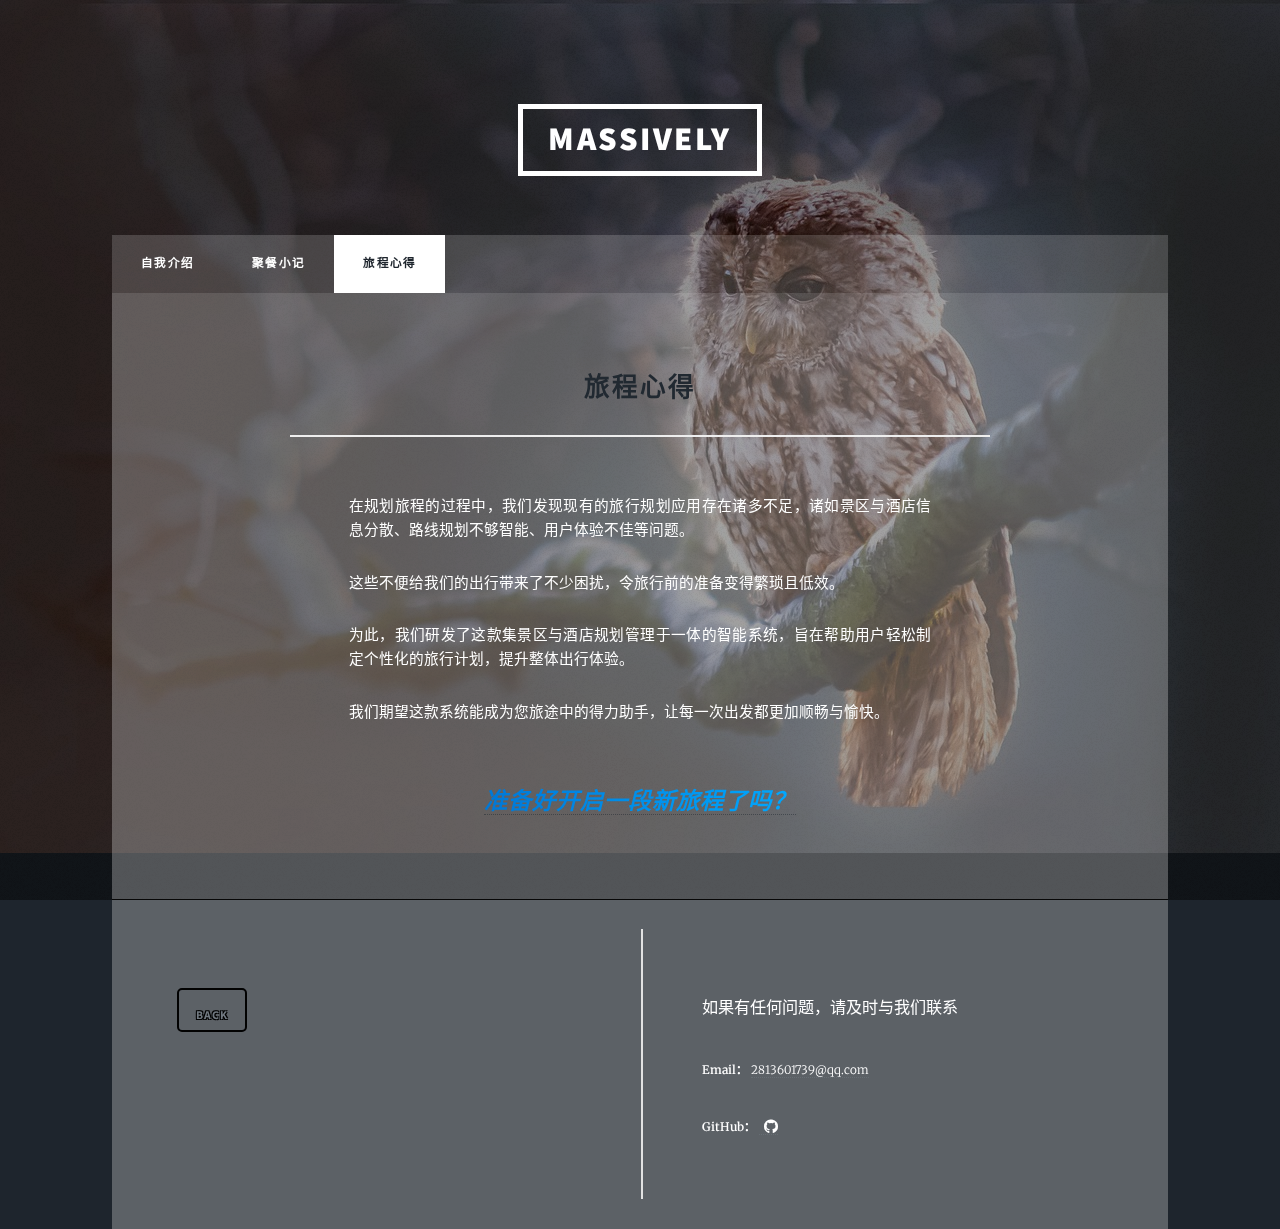
<file: elements.html>
<!DOCTYPE HTML>
<html lang="zh-CN">
<head>
  <meta charset="utf-8" />
  <meta name="viewport" content="width=device-width, initial-scale=1, user-scalable=no" />
  <title>Elements Page - Massively by HTML5 UP</title>

  <!-- 你的原有 CSS -->
  <link rel="stylesheet" href="assets/css/main.css" />
  <noscript><link rel="stylesheet" href="assets/css/noscript.css" /></noscript>

  <!-- Font Awesome (用于 GitHub 图标) -->
  <link
    rel="stylesheet"
    href="https://cdnjs.cloudflare.com/ajax/libs/font-awesome/6.5.0/css/all.min.css"
    crossorigin="anonymous"
    referrerpolicy="no-referrer"
  />

  <style>
    /* 你如果有自定义样式，也可以保留 */
  </style>
</head>
<body class="is-preload">

  <div id="wrapper">

    <!-- Header -->
    <header id="header">
      <a href="index.html" class="logo">Massively</a>
    </header>

    <!-- Nav -->
    <nav id="nav">
      <ul class="links">
        <li><a href="index.html">自我介绍</a></li>
        <li><a href="generic.html">聚餐小记</a></li>
        <li class="active"><a href="elements.html">旅程心得</a></li>
      </ul>
    </nav>

    <!-- Main -->
    <div id="main" style="background-color: #f5f5f54a; padding: 20px;">
      <!-- 这里删除了地图容器 #map -->
      <h2 style="text-align: center;">旅程心得</h2>


      <div style="font-family: 'Segoe UI', Tahoma, Geneva, Verdana, sans-serif; line-height: 1.6; color: #222; max-width: 700px; margin: 0 auto;">

  <p style="color: white;">在规划旅程的过程中，我们发现现有的旅行规划应用存在诸多不足，诸如景区与酒店信息分散、路线规划不够智能、用户体验不佳等问题。</p>

  <p style="color: white;">这些不便给我们的出行带来了不少困扰，令旅行前的准备变得繁琐且低效。</p>

  <p style="color: white;">为此，我们研发了这款集景区与酒店规划管理于一体的智能系统，旨在帮助用户轻松制定个性化的旅行计划，提升整体出行体验。</p>

  <p style="color: white;">我们期望这款系统能成为您旅途中的得力助手，让每一次出发都更加顺畅与愉快。</p>

  <p style="
  margin-top: 2.5em;
  font-size: 1.6em;
  font-weight: 500;
  font-style: italic;
  font-family: 'Georgia', 'Times New Roman', serif;
  color: #444;
  text-align: center;
  letter-spacing: 1px;
  transition: all 0.3s ease;
">
  <a href="index.html" style="
    text-decoration: none;
    color: #0078D7;
    background-image: linear-gradient(to right, #0078D7, #00a8ff);
    -webkit-background-clip: text;
    -webkit-text-fill-color: transparent;
    font-weight: 600;
    transition: all 0.3s ease;
  ">
    准备好开启一段新旅程了吗？
  </a>
</p>


</div>

    </div>

    <!-- Footer -->
    <footer id="footer" style="background-color: #f5f5f54a; padding: 2em 0; color: black; border-top: 1px solid #070707;">
      <section class="pagination" style="text-align: center; margin-bottom: 1em;">
       
        &nbsp;&nbsp;
        <a href="index.html" class="home"
           style="
             display: inline-block;
             padding: 0.5em 1.5em;
             background-color: transparent;
             color: black;
             border: 2px solid rgb(2, 2, 2);
             border-radius: 5px;
             text-decoration: none;
             font-weight: bold;
             text-shadow:
               -1px -1px 0 #000,
                1px -1px 0 #000,
               -1px  1px 0 #000,
                1px  1px 0 #000;
           ">
          Back
        </a>
      </section>

      <section class="contact-info" style="text-align: center;">
        <p style="font-size: 1.1em; color: white;">如果有任何问题，请及时与我们联系</p>
        <p>
          <strong style="color: white;">Email：</strong>
          <a href="mailto:2813601739@qq.com" style="color: white; text-decoration: none;">2813601739@qq.com</a>
        </p>
        <p>
          <strong style="color: white;">GitHub：</strong>
          <a href="https://github.com/shad0wfktk" target="_blank" style="color: white; text-decoration: none;">
            <i class="fab fa-github fa-lg" style="margin-left: 5px;"></i>
          </a>
        </p>
      </section>
    </footer>

  </div>

  <!-- 你的其他脚本 -->
  <script src="assets/js/jquery.min.js"></script>
  <script src="assets/js/jquery.scrollex.min.js"></script>
  <script src="assets/js/jquery.scrolly.min.js"></script>
  <script src="assets/js/browser.min.js"></script>
  <script src="assets/js/breakpoints.min.js"></script>
  <script src="assets/js/util.js"></script>
  <script src="assets/js/main.js"></script>

</body>
</html>
</file>
<file: assets/css/main.css>
@import url(fontawesome-all.min.css);
@import url("https://fonts.googleapis.com/css?family=Merriweather:300,700,300italic,700italic|Source+Sans+Pro:900");

/*
	Massively by HTML5 UP
	html5up.net | @ajlkn
	Free for personal and commercial use under the CCA 3.0 license (html5up.net/license)
*/

html, body, div, span, applet, object,
iframe, h1, h2, h3, h4, h5, h6, p, blockquote,
pre, a, abbr, acronym, address, big, cite,
code, del, dfn, em, img, ins, kbd, q, s, samp,
small, strike, strong, sub, sup, tt, var, b,
u, i, center, dl, dt, dd, ol, ul, li, fieldset,
form, label, legend, table, caption, tbody,
tfoot, thead, tr, th, td, article, aside,
canvas, details, embed, figure, figcaption,
footer, header, hgroup, menu, nav, output, ruby,
section, summary, time, mark, audio, video {
	margin: 0;
	padding: 0;
	border: 0;
	font-size: 100%;
	font: inherit;
	vertical-align: baseline;}

article, aside, details, figcaption, figure,
footer, header, hgroup, menu, nav, section {
	display: block;}

body {
	line-height: 1;
}

ol, ul {
	list-style: none;
}

blockquote, q {
	quotes: none;
}

	blockquote:before, blockquote:after, q:before, q:after {
		content: '';
		content: none;
	}

table {
	border-collapse: collapse;
	border-spacing: 0;
}

body {
	-webkit-text-size-adjust: none;
}

mark {
	background-color: transparent;
	color: inherit;
}

input::-moz-focus-inner {
	border: 0;
	padding: 0;
}

input, select, textarea {
	-moz-appearance: none;
	-webkit-appearance: none;
	-ms-appearance: none;
	appearance: none;
}

/* Basic */

	@-ms-viewport {
		width: device-width;
	}

	body {
		-ms-overflow-style: scrollbar;
	}

	@media screen and (max-width: 480px) {

		html, body {
			min-width: 320px;
		}

	}

	html {
		box-sizing: border-box;
	}

	*, *:before, *:after {
		box-sizing: inherit;
	}

	body {
		background-color: #1e252d;
	}

		body.is-preload *, body.is-preload *:before, body.is-preload *:after {
			-moz-animation: none !important;
			-webkit-animation: none !important;
			-ms-animation: none !important;
			animation: none !important;
			-moz-transition: none !important;
			-webkit-transition: none !important;
			-ms-transition: none !important;
			transition: none !important;
		}

/* Type */

	html {
		font-size: 16pt;
	}

		@media screen and (max-width: 1680px) {

			html {
				font-size: 12pt;
			}

		}

		@media screen and (max-width: 1280px) {

			html {
				font-size: 11pt;
			}

		}

		@media screen and (max-width: 360px) {

			html {
				font-size: 10pt;
			}

		}

	body {
		color: #212931;
	}

	body, input, select, textarea {
		font-family: "Merriweather", Georgia, serif;
		font-weight: 300;
		font-size: 1rem;
		line-height: 2.375;
	}

	a {
		-moz-transition: color 0.2s ease-in-out, background-color 0.2s ease-in-out, border-color 0.2s ease-in-out, box-shadow 0.2s ease-in-out;
		-webkit-transition: color 0.2s ease-in-out, background-color 0.2s ease-in-out, border-color 0.2s ease-in-out, box-shadow 0.2s ease-in-out;
		-ms-transition: color 0.2s ease-in-out, background-color 0.2s ease-in-out, border-color 0.2s ease-in-out, box-shadow 0.2s ease-in-out;
		transition: color 0.2s ease-in-out, background-color 0.2s ease-in-out, border-color 0.2s ease-in-out, box-shadow 0.2s ease-in-out;
		border-bottom: dotted 1px;
		text-decoration: none;
	}

		a:hover {
			border-bottom-color: transparent;
		}

	strong, b {
		font-weight: 600;
	}

	em, i {
		font-style: italic;
	}

	p {
		text-align: justify;
		margin: 0 0 2rem 0;
	}

	h1, h2, h3, h4, h5, h6 {
		font-family: "Source Sans Pro", Helvetica, sans-serif;
		font-weight: 900;
		line-height: 1.5;
		letter-spacing: 0.075em;
		text-transform: uppercase;
		margin: 0 0 1rem 0;
	}

		h1 a, h2 a, h3 a, h4 a, h5 a, h6 a {
			border-bottom: 0;
			color: inherit;
			text-decoration: none;
		}

	h1 {
		font-size: 4rem;
		line-height: 1.1;
		margin: 0 0 2rem 0;
	}

	h2 {
		font-size: 1.75rem;
		line-height: 1.3;
		margin: 0 0 1.5rem 0;
	}

	h3 {
		font-size: 1.25rem;
		margin: 0 0 1.5rem 0;
	}

	h4 {
		font-size: 1rem;
	}

	h5 {
		font-size: 0.9rem;
	}

	h6 {
		font-size: 0.8rem;
	}

	sub {
		font-size: 0.8rem;
		position: relative;
		top: 0.5rem;
	}

	sup {
		font-size: 0.8rem;
		position: relative;
		top: -0.5rem;
	}

	blockquote {
		border-left: solid 4px;
		font-style: italic;
		margin: 0 0 2rem 0;
		padding: 0.5rem 0 0.5rem 2rem;
	}

	code {
		border: solid 2px;
		font-family: "Courier New", monospace;
		font-size: 0.9rem;
		margin: 0 0.25rem;
		padding: 0.25rem 0.65rem;
	}

	pre {
		-webkit-overflow-scrolling: touch;
		font-family: "Courier New", monospace;
		font-size: 0.9rem;
		margin: 0 0 2rem 0;
	}

		pre code {
			display: block;
			line-height: 1.75;
			padding: 1rem 1.5rem;
			overflow-x: auto;
		}

	hr {
		border: 0;
		border-bottom: solid 2px;
		margin: 3rem 0;
	}

		hr.major {
			margin: 5rem 0;
		}

	.align-left {
		text-align: left;
	}

	.align-center {
		text-align: center;
	}

	.align-right {
		text-align: right;
	}

	input, select, textarea {
		color: #212931;
	}

	a {
		color: #212931;
		border-bottom-color: rgba(33, 41, 49, 0.5);
	}

		a:hover {
			border-bottom-color: transparent;
			color: #18bfef !important;
		}

	strong, b {
		color: #212931;
	}

	h1, h2, h3, h4, h5, h6 {
		color: #212931;
	}

	blockquote {
		border-left-color: #eeeeee;
	}

	code {
		background: rgba(220, 220, 220, 0.25);
		border-color: #eeeeee;
	}

	hr {
		border-bottom-color: #eeeeee;
	}

/* Row */

	.row {
		display: flex;
		flex-wrap: wrap;
		box-sizing: border-box;
		align-items: stretch;
	}

		.row > * {
			box-sizing: border-box;
		}

		.row.gtr-uniform > * > :last-child {
			margin-bottom: 0;
		}

		.row.aln-left {
			justify-content: flex-start;
		}

		.row.aln-center {
			justify-content: center;
		}

		.row.aln-right {
			justify-content: flex-end;
		}

		.row.aln-top {
			align-items: flex-start;
		}

		.row.aln-middle {
			align-items: center;
		}

		.row.aln-bottom {
			align-items: flex-end;
		}

		.row > .imp {
			order: -1;
		}

		.row > .col-1 {
			width: 8.33333%;
		}

		.row > .off-1 {
			margin-left: 8.33333%;
		}

		.row > .col-2 {
			width: 16.66667%;
		}

		.row > .off-2 {
			margin-left: 16.66667%;
		}

		.row > .col-3 {
			width: 25%;
		}

		.row > .off-3 {
			margin-left: 25%;
		}

		.row > .col-4 {
			width: 33.33333%;
		}

		.row > .off-4 {
			margin-left: 33.33333%;
		}

		.row > .col-5 {
			width: 41.66667%;
		}

		.row > .off-5 {
			margin-left: 41.66667%;
		}

		.row > .col-6 {
			width: 50%;
		}

		.row > .off-6 {
			margin-left: 50%;
		}

		.row > .col-7 {
			width: 58.33333%;
		}

		.row > .off-7 {
			margin-left: 58.33333%;
		}

		.row > .col-8 {
			width: 66.66667%;
		}

		.row > .off-8 {
			margin-left: 66.66667%;
		}

		.row > .col-9 {
			width: 75%;
		}

		.row > .off-9 {
			margin-left: 75%;
		}

		.row > .col-10 {
			width: 83.33333%;
		}

		.row > .off-10 {
			margin-left: 83.33333%;
		}

		.row > .col-11 {
			width: 91.66667%;
		}

		.row > .off-11 {
			margin-left: 91.66667%;
		}

		.row > .col-12 {
			width: 100%;
		}

		.row > .off-12 {
			margin-left: 100%;
		}

		.row.gtr-0 {
			margin-top: 0;
			margin-left: 0rem;
		}

			.row.gtr-0 > * {
				padding: 0 0 0 0rem;
			}

			.row.gtr-0.gtr-uniform {
				margin-top: 0rem;
			}

				.row.gtr-0.gtr-uniform > * {
					padding-top: 0rem;
				}

		.row.gtr-25 {
			margin-top: 0;
			margin-left: -0.375rem;
		}

			.row.gtr-25 > * {
				padding: 0 0 0 0.375rem;
			}

			.row.gtr-25.gtr-uniform {
				margin-top: -0.375rem;
			}

				.row.gtr-25.gtr-uniform > * {
					padding-top: 0.375rem;
				}

		.row.gtr-50 {
			margin-top: 0;
			margin-left: -0.75rem;
		}

			.row.gtr-50 > * {
				padding: 0 0 0 0.75rem;
			}

			.row.gtr-50.gtr-uniform {
				margin-top: -0.75rem;
			}

				.row.gtr-50.gtr-uniform > * {
					padding-top: 0.75rem;
				}

		.row {
			margin-top: 0;
			margin-left: -1.5rem;
		}

			.row > * {
				padding: 0 0 0 1.5rem;
			}

			.row.gtr-uniform {
				margin-top: -1.5rem;
			}

				.row.gtr-uniform > * {
					padding-top: 1.5rem;
				}

		.row.gtr-150 {
			margin-top: 0;
			margin-left: -2.25rem;
		}

			.row.gtr-150 > * {
				padding: 0 0 0 2.25rem;
			}

			.row.gtr-150.gtr-uniform {
				margin-top: -2.25rem;
			}

				.row.gtr-150.gtr-uniform > * {
					padding-top: 2.25rem;
				}

		.row.gtr-200 {
			margin-top: 0;
			margin-left: -3rem;
		}

			.row.gtr-200 > * {
				padding: 0 0 0 3rem;
			}

			.row.gtr-200.gtr-uniform {
				margin-top: -3rem;
			}

				.row.gtr-200.gtr-uniform > * {
					padding-top: 3rem;
				}

		@media screen and (max-width: 1680px) {

			.row {
				display: flex;
				flex-wrap: wrap;
				box-sizing: border-box;
				align-items: stretch;
			}

				.row > * {
					box-sizing: border-box;
				}

				.row.gtr-uniform > * > :last-child {
					margin-bottom: 0;
				}

				.row.aln-left {
					justify-content: flex-start;
				}

				.row.aln-center {
					justify-content: center;
				}

				.row.aln-right {
					justify-content: flex-end;
				}

				.row.aln-top {
					align-items: flex-start;
				}

				.row.aln-middle {
					align-items: center;
				}

				.row.aln-bottom {
					align-items: flex-end;
				}

				.row > .imp-xlarge {
					order: -1;
				}

				.row > .col-1-xlarge {
					width: 8.33333%;
				}

				.row > .off-1-xlarge {
					margin-left: 8.33333%;
				}

				.row > .col-2-xlarge {
					width: 16.66667%;
				}

				.row > .off-2-xlarge {
					margin-left: 16.66667%;
				}

				.row > .col-3-xlarge {
					width: 25%;
				}

				.row > .off-3-xlarge {
					margin-left: 25%;
				}

				.row > .col-4-xlarge {
					width: 33.33333%;
				}

				.row > .off-4-xlarge {
					margin-left: 33.33333%;
				}

				.row > .col-5-xlarge {
					width: 41.66667%;
				}

				.row > .off-5-xlarge {
					margin-left: 41.66667%;
				}

				.row > .col-6-xlarge {
					width: 50%;
				}

				.row > .off-6-xlarge {
					margin-left: 50%;
				}

				.row > .col-7-xlarge {
					width: 58.33333%;
				}

				.row > .off-7-xlarge {
					margin-left: 58.33333%;
				}

				.row > .col-8-xlarge {
					width: 66.66667%;
				}

				.row > .off-8-xlarge {
					margin-left: 66.66667%;
				}

				.row > .col-9-xlarge {
					width: 75%;
				}

				.row > .off-9-xlarge {
					margin-left: 75%;
				}

				.row > .col-10-xlarge {
					width: 83.33333%;
				}

				.row > .off-10-xlarge {
					margin-left: 83.33333%;
				}

				.row > .col-11-xlarge {
					width: 91.66667%;
				}

				.row > .off-11-xlarge {
					margin-left: 91.66667%;
				}

				.row > .col-12-xlarge {
					width: 100%;
				}

				.row > .off-12-xlarge {
					margin-left: 100%;
				}

				.row.gtr-0 {
					margin-top: 0;
					margin-left: 0rem;
				}

					.row.gtr-0 > * {
						padding: 0 0 0 0rem;
					}

					.row.gtr-0.gtr-uniform {
						margin-top: 0rem;
					}

						.row.gtr-0.gtr-uniform > * {
							padding-top: 0rem;
						}

				.row.gtr-25 {
					margin-top: 0;
					margin-left: -0.375rem;
				}

					.row.gtr-25 > * {
						padding: 0 0 0 0.375rem;
					}

					.row.gtr-25.gtr-uniform {
						margin-top: -0.375rem;
					}

						.row.gtr-25.gtr-uniform > * {
							padding-top: 0.375rem;
						}

				.row.gtr-50 {
					margin-top: 0;
					margin-left: -0.75rem;
				}

					.row.gtr-50 > * {
						padding: 0 0 0 0.75rem;
					}

					.row.gtr-50.gtr-uniform {
						margin-top: -0.75rem;
					}

						.row.gtr-50.gtr-uniform > * {
							padding-top: 0.75rem;
						}

				.row {
					margin-top: 0;
					margin-left: -1.5rem;
				}

					.row > * {
						padding: 0 0 0 1.5rem;
					}

					.row.gtr-uniform {
						margin-top: -1.5rem;
					}

						.row.gtr-uniform > * {
							padding-top: 1.5rem;
						}

				.row.gtr-150 {
					margin-top: 0;
					margin-left: -2.25rem;
				}

					.row.gtr-150 > * {
						padding: 0 0 0 2.25rem;
					}

					.row.gtr-150.gtr-uniform {
						margin-top: -2.25rem;
					}

						.row.gtr-150.gtr-uniform > * {
							padding-top: 2.25rem;
						}

				.row.gtr-200 {
					margin-top: 0;
					margin-left: -3rem;
				}

					.row.gtr-200 > * {
						padding: 0 0 0 3rem;
					}

					.row.gtr-200.gtr-uniform {
						margin-top: -3rem;
					}

						.row.gtr-200.gtr-uniform > * {
							padding-top: 3rem;
						}

		}

		@media screen and (max-width: 1280px) {

			.row {
				display: flex;
				flex-wrap: wrap;
				box-sizing: border-box;
				align-items: stretch;
			}

				.row > * {
					box-sizing: border-box;
				}

				.row.gtr-uniform > * > :last-child {
					margin-bottom: 0;
				}

				.row.aln-left {
					justify-content: flex-start;
				}

				.row.aln-center {
					justify-content: center;
				}

				.row.aln-right {
					justify-content: flex-end;
				}

				.row.aln-top {
					align-items: flex-start;
				}

				.row.aln-middle {
					align-items: center;
				}

				.row.aln-bottom {
					align-items: flex-end;
				}

				.row > .imp-large {
					order: -1;
				}

				.row > .col-1-large {
					width: 8.33333%;
				}

				.row > .off-1-large {
					margin-left: 8.33333%;
				}

				.row > .col-2-large {
					width: 16.66667%;
				}

				.row > .off-2-large {
					margin-left: 16.66667%;
				}

				.row > .col-3-large {
					width: 25%;
				}

				.row > .off-3-large {
					margin-left: 25%;
				}

				.row > .col-4-large {
					width: 33.33333%;
				}

				.row > .off-4-large {
					margin-left: 33.33333%;
				}

				.row > .col-5-large {
					width: 41.66667%;
				}

				.row > .off-5-large {
					margin-left: 41.66667%;
				}

				.row > .col-6-large {
					width: 50%;
				}

				.row > .off-6-large {
					margin-left: 50%;
				}

				.row > .col-7-large {
					width: 58.33333%;
				}

				.row > .off-7-large {
					margin-left: 58.33333%;
				}

				.row > .col-8-large {
					width: 66.66667%;
				}

				.row > .off-8-large {
					margin-left: 66.66667%;
				}

				.row > .col-9-large {
					width: 75%;
				}

				.row > .off-9-large {
					margin-left: 75%;
				}

				.row > .col-10-large {
					width: 83.33333%;
				}

				.row > .off-10-large {
					margin-left: 83.33333%;
				}

				.row > .col-11-large {
					width: 91.66667%;
				}

				.row > .off-11-large {
					margin-left: 91.66667%;
				}

				.row > .col-12-large {
					width: 100%;
				}

				.row > .off-12-large {
					margin-left: 100%;
				}

				.row.gtr-0 {
					margin-top: 0;
					margin-left: 0rem;
				}

					.row.gtr-0 > * {
						padding: 0 0 0 0rem;
					}

					.row.gtr-0.gtr-uniform {
						margin-top: 0rem;
					}

						.row.gtr-0.gtr-uniform > * {
							padding-top: 0rem;
						}

				.row.gtr-25 {
					margin-top: 0;
					margin-left: -0.375rem;
				}

					.row.gtr-25 > * {
						padding: 0 0 0 0.375rem;
					}

					.row.gtr-25.gtr-uniform {
						margin-top: -0.375rem;
					}

						.row.gtr-25.gtr-uniform > * {
							padding-top: 0.375rem;
						}

				.row.gtr-50 {
					margin-top: 0;
					margin-left: -0.75rem;
				}

					.row.gtr-50 > * {
						padding: 0 0 0 0.75rem;
					}

					.row.gtr-50.gtr-uniform {
						margin-top: -0.75rem;
					}

						.row.gtr-50.gtr-uniform > * {
							padding-top: 0.75rem;
						}

				.row {
					margin-top: 0;
					margin-left: -1.5rem;
				}

					.row > * {
						padding: 0 0 0 1.5rem;
					}

					.row.gtr-uniform {
						margin-top: -1.5rem;
					}

						.row.gtr-uniform > * {
							padding-top: 1.5rem;
						}

				.row.gtr-150 {
					margin-top: 0;
					margin-left: -2.25rem;
				}

					.row.gtr-150 > * {
						padding: 0 0 0 2.25rem;
					}

					.row.gtr-150.gtr-uniform {
						margin-top: -2.25rem;
					}

						.row.gtr-150.gtr-uniform > * {
							padding-top: 2.25rem;
						}

				.row.gtr-200 {
					margin-top: 0;
					margin-left: -3rem;
				}

					.row.gtr-200 > * {
						padding: 0 0 0 3rem;
					}

					.row.gtr-200.gtr-uniform {
						margin-top: -3rem;
					}

						.row.gtr-200.gtr-uniform > * {
							padding-top: 3rem;
						}

		}

		@media screen and (max-width: 980px) {

			.row {
				display: flex;
				flex-wrap: wrap;
				box-sizing: border-box;
				align-items: stretch;
			}

				.row > * {
					box-sizing: border-box;
				}

				.row.gtr-uniform > * > :last-child {
					margin-bottom: 0;
				}

				.row.aln-left {
					justify-content: flex-start;
				}

				.row.aln-center {
					justify-content: center;
				}

				.row.aln-right {
					justify-content: flex-end;
				}

				.row.aln-top {
					align-items: flex-start;
				}

				.row.aln-middle {
					align-items: center;
				}

				.row.aln-bottom {
					align-items: flex-end;
				}

				.row > .imp-medium {
					order: -1;
				}

				.row > .col-1-medium {
					width: 8.33333%;
				}

				.row > .off-1-medium {
					margin-left: 8.33333%;
				}

				.row > .col-2-medium {
					width: 16.66667%;
				}

				.row > .off-2-medium {
					margin-left: 16.66667%;
				}

				.row > .col-3-medium {
					width: 25%;
				}

				.row > .off-3-medium {
					margin-left: 25%;
				}

				.row > .col-4-medium {
					width: 33.33333%;
				}

				.row > .off-4-medium {
					margin-left: 33.33333%;
				}

				.row > .col-5-medium {
					width: 41.66667%;
				}

				.row > .off-5-medium {
					margin-left: 41.66667%;
				}

				.row > .col-6-medium {
					width: 50%;
				}

				.row > .off-6-medium {
					margin-left: 50%;
				}

				.row > .col-7-medium {
					width: 58.33333%;
				}

				.row > .off-7-medium {
					margin-left: 58.33333%;
				}

				.row > .col-8-medium {
					width: 66.66667%;
				}

				.row > .off-8-medium {
					margin-left: 66.66667%;
				}

				.row > .col-9-medium {
					width: 75%;
				}

				.row > .off-9-medium {
					margin-left: 75%;
				}

				.row > .col-10-medium {
					width: 83.33333%;
				}

				.row > .off-10-medium {
					margin-left: 83.33333%;
				}

				.row > .col-11-medium {
					width: 91.66667%;
				}

				.row > .off-11-medium {
					margin-left: 91.66667%;
				}

				.row > .col-12-medium {
					width: 100%;
				}

				.row > .off-12-medium {
					margin-left: 100%;
				}

				.row.gtr-0 {
					margin-top: 0;
					margin-left: 0rem;
				}

					.row.gtr-0 > * {
						padding: 0 0 0 0rem;
					}

					.row.gtr-0.gtr-uniform {
						margin-top: 0rem;
					}

						.row.gtr-0.gtr-uniform > * {
							padding-top: 0rem;
						}

				.row.gtr-25 {
					margin-top: 0;
					margin-left: -0.375rem;
				}

					.row.gtr-25 > * {
						padding: 0 0 0 0.375rem;
					}

					.row.gtr-25.gtr-uniform {
						margin-top: -0.375rem;
					}

						.row.gtr-25.gtr-uniform > * {
							padding-top: 0.375rem;
						}

				.row.gtr-50 {
					margin-top: 0;
					margin-left: -0.75rem;
				}

					.row.gtr-50 > * {
						padding: 0 0 0 0.75rem;
					}

					.row.gtr-50.gtr-uniform {
						margin-top: -0.75rem;
					}

						.row.gtr-50.gtr-uniform > * {
							padding-top: 0.75rem;
						}

				.row {
					margin-top: 0;
					margin-left: -1.5rem;
				}

					.row > * {
						padding: 0 0 0 1.5rem;
					}

					.row.gtr-uniform {
						margin-top: -1.5rem;
					}

						.row.gtr-uniform > * {
							padding-top: 1.5rem;
						}

				.row.gtr-150 {
					margin-top: 0;
					margin-left: -2.25rem;
				}

					.row.gtr-150 > * {
						padding: 0 0 0 2.25rem;
					}

					.row.gtr-150.gtr-uniform {
						margin-top: -2.25rem;
					}

						.row.gtr-150.gtr-uniform > * {
							padding-top: 2.25rem;
						}

				.row.gtr-200 {
					margin-top: 0;
					margin-left: -3rem;
				}

					.row.gtr-200 > * {
						padding: 0 0 0 3rem;
					}

					.row.gtr-200.gtr-uniform {
						margin-top: -3rem;
					}

						.row.gtr-200.gtr-uniform > * {
							padding-top: 3rem;
						}

		}

		@media screen and (max-width: 736px) {

			.row {
				display: flex;
				flex-wrap: wrap;
				box-sizing: border-box;
				align-items: stretch;
			}

				.row > * {
					box-sizing: border-box;
				}

				.row.gtr-uniform > * > :last-child {
					margin-bottom: 0;
				}

				.row.aln-left {
					justify-content: flex-start;
				}

				.row.aln-center {
					justify-content: center;
				}

				.row.aln-right {
					justify-content: flex-end;
				}

				.row.aln-top {
					align-items: flex-start;
				}

				.row.aln-middle {
					align-items: center;
				}

				.row.aln-bottom {
					align-items: flex-end;
				}

				.row > .imp-small {
					order: -1;
				}

				.row > .col-1-small {
					width: 8.33333%;
				}

				.row > .off-1-small {
					margin-left: 8.33333%;
				}

				.row > .col-2-small {
					width: 16.66667%;
				}

				.row > .off-2-small {
					margin-left: 16.66667%;
				}

				.row > .col-3-small {
					width: 25%;
				}

				.row > .off-3-small {
					margin-left: 25%;
				}

				.row > .col-4-small {
					width: 33.33333%;
				}

				.row > .off-4-small {
					margin-left: 33.33333%;
				}

				.row > .col-5-small {
					width: 41.66667%;
				}

				.row > .off-5-small {
					margin-left: 41.66667%;
				}

				.row > .col-6-small {
					width: 50%;
				}

				.row > .off-6-small {
					margin-left: 50%;
				}

				.row > .col-7-small {
					width: 58.33333%;
				}

				.row > .off-7-small {
					margin-left: 58.33333%;
				}

				.row > .col-8-small {
					width: 66.66667%;
				}

				.row > .off-8-small {
					margin-left: 66.66667%;
				}

				.row > .col-9-small {
					width: 75%;
				}

				.row > .off-9-small {
					margin-left: 75%;
				}

				.row > .col-10-small {
					width: 83.33333%;
				}

				.row > .off-10-small {
					margin-left: 83.33333%;
				}

				.row > .col-11-small {
					width: 91.66667%;
				}

				.row > .off-11-small {
					margin-left: 91.66667%;
				}

				.row > .col-12-small {
					width: 100%;
				}

				.row > .off-12-small {
					margin-left: 100%;
				}

				.row.gtr-0 {
					margin-top: 0;
					margin-left: 0rem;
				}

					.row.gtr-0 > * {
						padding: 0 0 0 0rem;
					}

					.row.gtr-0.gtr-uniform {
						margin-top: 0rem;
					}

						.row.gtr-0.gtr-uniform > * {
							padding-top: 0rem;
						}

				.row.gtr-25 {
					margin-top: 0;
					margin-left: -0.375rem;
				}

					.row.gtr-25 > * {
						padding: 0 0 0 0.375rem;
					}

					.row.gtr-25.gtr-uniform {
						margin-top: -0.375rem;
					}

						.row.gtr-25.gtr-uniform > * {
							padding-top: 0.375rem;
						}

				.row.gtr-50 {
					margin-top: 0;
					margin-left: -0.75rem;
				}

					.row.gtr-50 > * {
						padding: 0 0 0 0.75rem;
					}

					.row.gtr-50.gtr-uniform {
						margin-top: -0.75rem;
					}

						.row.gtr-50.gtr-uniform > * {
							padding-top: 0.75rem;
						}

				.row {
					margin-top: 0;
					margin-left: -1.5rem;
				}

					.row > * {
						padding: 0 0 0 1.5rem;
					}

					.row.gtr-uniform {
						margin-top: -1.5rem;
					}

						.row.gtr-uniform > * {
							padding-top: 1.5rem;
						}

				.row.gtr-150 {
					margin-top: 0;
					margin-left: -2.25rem;
				}

					.row.gtr-150 > * {
						padding: 0 0 0 2.25rem;
					}

					.row.gtr-150.gtr-uniform {
						margin-top: -2.25rem;
					}

						.row.gtr-150.gtr-uniform > * {
							padding-top: 2.25rem;
						}

				.row.gtr-200 {
					margin-top: 0;
					margin-left: -3rem;
				}

					.row.gtr-200 > * {
						padding: 0 0 0 3rem;
					}

					.row.gtr-200.gtr-uniform {
						margin-top: -3rem;
					}

						.row.gtr-200.gtr-uniform > * {
							padding-top: 3rem;
						}

		}

		@media screen and (max-width: 480px) {

			.row {
				display: flex;
				flex-wrap: wrap;
				box-sizing: border-box;
				align-items: stretch;
			}

				.row > * {
					box-sizing: border-box;
				}

				.row.gtr-uniform > * > :last-child {
					margin-bottom: 0;
				}

				.row.aln-left {
					justify-content: flex-start;
				}

				.row.aln-center {
					justify-content: center;
				}

				.row.aln-right {
					justify-content: flex-end;
				}

				.row.aln-top {
					align-items: flex-start;
				}

				.row.aln-middle {
					align-items: center;
				}

				.row.aln-bottom {
					align-items: flex-end;
				}

				.row > .imp-xsmall {
					order: -1;
				}

				.row > .col-1-xsmall {
					width: 8.33333%;
				}

				.row > .off-1-xsmall {
					margin-left: 8.33333%;
				}

				.row > .col-2-xsmall {
					width: 16.66667%;
				}

				.row > .off-2-xsmall {
					margin-left: 16.66667%;
				}

				.row > .col-3-xsmall {
					width: 25%;
				}

				.row > .off-3-xsmall {
					margin-left: 25%;
				}

				.row > .col-4-xsmall {
					width: 33.33333%;
				}

				.row > .off-4-xsmall {
					margin-left: 33.33333%;
				}

				.row > .col-5-xsmall {
					width: 41.66667%;
				}

				.row > .off-5-xsmall {
					margin-left: 41.66667%;
				}

				.row > .col-6-xsmall {
					width: 50%;
				}

				.row > .off-6-xsmall {
					margin-left: 50%;
				}

				.row > .col-7-xsmall {
					width: 58.33333%;
				}

				.row > .off-7-xsmall {
					margin-left: 58.33333%;
				}

				.row > .col-8-xsmall {
					width: 66.66667%;
				}

				.row > .off-8-xsmall {
					margin-left: 66.66667%;
				}

				.row > .col-9-xsmall {
					width: 75%;
				}

				.row > .off-9-xsmall {
					margin-left: 75%;
				}

				.row > .col-10-xsmall {
					width: 83.33333%;
				}

				.row > .off-10-xsmall {
					margin-left: 83.33333%;
				}

				.row > .col-11-xsmall {
					width: 91.66667%;
				}

				.row > .off-11-xsmall {
					margin-left: 91.66667%;
				}

				.row > .col-12-xsmall {
					width: 100%;
				}

				.row > .off-12-xsmall {
					margin-left: 100%;
				}

				.row.gtr-0 {
					margin-top: 0;
					margin-left: 0rem;
				}

					.row.gtr-0 > * {
						padding: 0 0 0 0rem;
					}

					.row.gtr-0.gtr-uniform {
						margin-top: 0rem;
					}

						.row.gtr-0.gtr-uniform > * {
							padding-top: 0rem;
						}

				.row.gtr-25 {
					margin-top: 0;
					margin-left: -0.375rem;
				}

					.row.gtr-25 > * {
						padding: 0 0 0 0.375rem;
					}

					.row.gtr-25.gtr-uniform {
						margin-top: -0.375rem;
					}

						.row.gtr-25.gtr-uniform > * {
							padding-top: 0.375rem;
						}

				.row.gtr-50 {
					margin-top: 0;
					margin-left: -0.75rem;
				}

					.row.gtr-50 > * {
						padding: 0 0 0 0.75rem;
					}

					.row.gtr-50.gtr-uniform {
						margin-top: -0.75rem;
					}

						.row.gtr-50.gtr-uniform > * {
							padding-top: 0.75rem;
						}

				.row {
					margin-top: 0;
					margin-left: -1.5rem;
				}

					.row > * {
						padding: 0 0 0 1.5rem;
					}

					.row.gtr-uniform {
						margin-top: -1.5rem;
					}

						.row.gtr-uniform > * {
							padding-top: 1.5rem;
						}

				.row.gtr-150 {
					margin-top: 0;
					margin-left: -2.25rem;
				}

					.row.gtr-150 > * {
						padding: 0 0 0 2.25rem;
					}

					.row.gtr-150.gtr-uniform {
						margin-top: -2.25rem;
					}

						.row.gtr-150.gtr-uniform > * {
							padding-top: 2.25rem;
						}

				.row.gtr-200 {
					margin-top: 0;
					margin-left: -3rem;
				}

					.row.gtr-200 > * {
						padding: 0 0 0 3rem;
					}

					.row.gtr-200.gtr-uniform {
						margin-top: -3rem;
					}

						.row.gtr-200.gtr-uniform > * {
							padding-top: 3rem;
						}

		}

		@media screen and (max-width: 360px) {

			.row {
				display: flex;
				flex-wrap: wrap;
				box-sizing: border-box;
				align-items: stretch;
			}

				.row > * {
					box-sizing: border-box;
				}

				.row.gtr-uniform > * > :last-child {
					margin-bottom: 0;
				}

				.row.aln-left {
					justify-content: flex-start;
				}

				.row.aln-center {
					justify-content: center;
				}

				.row.aln-right {
					justify-content: flex-end;
				}

				.row.aln-top {
					align-items: flex-start;
				}

				.row.aln-middle {
					align-items: center;
				}

				.row.aln-bottom {
					align-items: flex-end;
				}

				.row > .imp-xxsmall {
					order: -1;
				}

				.row > .col-1-xxsmall {
					width: 8.33333%;
				}

				.row > .off-1-xxsmall {
					margin-left: 8.33333%;
				}

				.row > .col-2-xxsmall {
					width: 16.66667%;
				}

				.row > .off-2-xxsmall {
					margin-left: 16.66667%;
				}

				.row > .col-3-xxsmall {
					width: 25%;
				}

				.row > .off-3-xxsmall {
					margin-left: 25%;
				}

				.row > .col-4-xxsmall {
					width: 33.33333%;
				}

				.row > .off-4-xxsmall {
					margin-left: 33.33333%;
				}

				.row > .col-5-xxsmall {
					width: 41.66667%;
				}

				.row > .off-5-xxsmall {
					margin-left: 41.66667%;
				}

				.row > .col-6-xxsmall {
					width: 50%;
				}

				.row > .off-6-xxsmall {
					margin-left: 50%;
				}

				.row > .col-7-xxsmall {
					width: 58.33333%;
				}

				.row > .off-7-xxsmall {
					margin-left: 58.33333%;
				}

				.row > .col-8-xxsmall {
					width: 66.66667%;
				}

				.row > .off-8-xxsmall {
					margin-left: 66.66667%;
				}

				.row > .col-9-xxsmall {
					width: 75%;
				}

				.row > .off-9-xxsmall {
					margin-left: 75%;
				}

				.row > .col-10-xxsmall {
					width: 83.33333%;
				}

				.row > .off-10-xxsmall {
					margin-left: 83.33333%;
				}

				.row > .col-11-xxsmall {
					width: 91.66667%;
				}

				.row > .off-11-xxsmall {
					margin-left: 91.66667%;
				}

				.row > .col-12-xxsmall {
					width: 100%;
				}

				.row > .off-12-xxsmall {
					margin-left: 100%;
				}

				.row.gtr-0 {
					margin-top: 0;
					margin-left: 0rem;
				}

					.row.gtr-0 > * {
						padding: 0 0 0 0rem;
					}

					.row.gtr-0.gtr-uniform {
						margin-top: 0rem;
					}

						.row.gtr-0.gtr-uniform > * {
							padding-top: 0rem;
						}

				.row.gtr-25 {
					margin-top: 0;
					margin-left: -0.375rem;
				}

					.row.gtr-25 > * {
						padding: 0 0 0 0.375rem;
					}

					.row.gtr-25.gtr-uniform {
						margin-top: -0.375rem;
					}

						.row.gtr-25.gtr-uniform > * {
							padding-top: 0.375rem;
						}

				.row.gtr-50 {
					margin-top: 0;
					margin-left: -0.75rem;
				}

					.row.gtr-50 > * {
						padding: 0 0 0 0.75rem;
					}

					.row.gtr-50.gtr-uniform {
						margin-top: -0.75rem;
					}

						.row.gtr-50.gtr-uniform > * {
							padding-top: 0.75rem;
						}

				.row {
					margin-top: 0;
					margin-left: -1.5rem;
				}

					.row > * {
						padding: 0 0 0 1.5rem;
					}

					.row.gtr-uniform {
						margin-top: -1.5rem;
					}

						.row.gtr-uniform > * {
							padding-top: 1.5rem;
						}

				.row.gtr-150 {
					margin-top: 0;
					margin-left: -2.25rem;
				}

					.row.gtr-150 > * {
						padding: 0 0 0 2.25rem;
					}

					.row.gtr-150.gtr-uniform {
						margin-top: -2.25rem;
					}

						.row.gtr-150.gtr-uniform > * {
							padding-top: 2.25rem;
						}

				.row.gtr-200 {
					margin-top: 0;
					margin-left: -3rem;
				}

					.row.gtr-200 > * {
						padding: 0 0 0 3rem;
					}

					.row.gtr-200.gtr-uniform {
						margin-top: -3rem;
					}

						.row.gtr-200.gtr-uniform > * {
							padding-top: 3rem;
						}

		}

/* Box */

	.box {
		border: solid 2px;
		margin-bottom: 2rem;
		padding: 1.5rem;
	}

		.box > :last-child,
		.box > :last-child > :last-child,
		.box > :last-child > :last-child > :last-child {
			margin-bottom: 0;
		}

		.box.alt {
			border: 0;
			border-radius: 0;
			padding: 0;
		}

	.box {
		border-color: #eeeeee;
	}

/* Button */

	input[type="submit"],
	input[type="reset"],
	input[type="button"],
	button,
	.button {
		-moz-appearance: none;
		-webkit-appearance: none;
		-ms-appearance: none;
		appearance: none;
		-moz-transition: background-color 0.2s ease-in-out, box-shadow 0.2s ease-in-out, color 0.2s ease-in-out;
		-webkit-transition: background-color 0.2s ease-in-out, box-shadow 0.2s ease-in-out, color 0.2s ease-in-out;
		-ms-transition: background-color 0.2s ease-in-out, box-shadow 0.2s ease-in-out, color 0.2s ease-in-out;
		transition: background-color 0.2s ease-in-out, box-shadow 0.2s ease-in-out, color 0.2s ease-in-out;
		border: 0;
		border-radius: 0;
		cursor: pointer;
		display: inline-block;
		font-family: "Source Sans Pro", Helvetica, sans-serif;
		font-size: 0.8rem;
		font-weight: 900;
		letter-spacing: 0.075em;
		height: 3rem;
		line-height: 3rem;
		padding: 0 2rem;
		text-align: center;
		text-decoration: none;
		text-transform: uppercase;
		white-space: nowrap;
	}

		input[type="submit"].icon:before,
		input[type="reset"].icon:before,
		input[type="button"].icon:before,
		button.icon:before,
		.button.icon:before {
			margin-right: 0.5rem;
		}

		input[type="submit"].icon.solo,
		input[type="reset"].icon.solo,
		input[type="button"].icon.solo,
		button.icon.solo,
		.button.icon.solo {
			position: relative;
			width: 4rem;
			height: 4rem;
			line-height: 4rem;
			border-radius: 4rem;
			text-indent: 4rem;
			overflow: hidden;
			padding: 0;
			white-space: nowrap;
		}

			input[type="submit"].icon.solo:before,
			input[type="reset"].icon.solo:before,
			input[type="button"].icon.solo:before,
			button.icon.solo:before,
			.button.icon.solo:before {
				position: absolute;
				display: block;
				top: 0;
				left: 0;
				width: inherit;
				height: inherit;
				line-height: inherit;
				font-size: 1.25rem;
				margin-right: 0;
				text-align: center;
				text-indent: 0;
			}

		input[type="submit"].fit,
		input[type="reset"].fit,
		input[type="button"].fit,
		button.fit,
		.button.fit {
			width: 100%;
		}

		input[type="submit"].small,
		input[type="reset"].small,
		input[type="button"].small,
		button.small,
		.button.small {
			font-size: 0.7rem;
			height: 2.5rem;
			line-height: 2.5rem;
			padding: 0 1.5rem;
		}

		input[type="submit"].large,
		input[type="reset"].large,
		input[type="button"].large,
		button.large,
		.button.large {
			font-size: 0.9rem;
			height: 3.5rem;
			line-height: 3.5rem;
			padding: 0 2.75rem;
		}

		@media screen and (max-width: 980px) {

			input[type="submit"],
			input[type="reset"],
			input[type="button"],
			button,
			.button {
				font-size: 0.9rem;
				height: 3.25rem;
				line-height: 3.25rem;
			}

				input[type="submit"].large,
				input[type="reset"].large,
				input[type="button"].large,
				button.large,
				.button.large {
					font-size: 1rem;
					height: 3.75rem;
					line-height: 3.75rem;
				}

		}

		input[type="submit"].disabled, input[type="submit"]:disabled,
		input[type="reset"].disabled,
		input[type="reset"]:disabled,
		input[type="button"].disabled,
		input[type="button"]:disabled,
		button.disabled,
		button:disabled,
		.button.disabled,
		.button:disabled {
			pointer-events: none;
			opacity: 0.25;
		}

	input[type="submit"],
	input[type="reset"],
	input[type="button"],
	button,
	.button {
		background-color: transparent;
		box-shadow: inset 0 0 0 2px #212931;
		color: #212931 !important;
	}

		input[type="submit"]:hover,
		input[type="reset"]:hover,
		input[type="button"]:hover,
		button:hover,
		.button:hover {
			box-shadow: inset 0 0 0 2px #18bfef;
			color: #18bfef !important;
		}

		input[type="submit"].primary,
		input[type="reset"].primary,
		input[type="button"].primary,
		button.primary,
		.button.primary {
			background-color: #212931;
			box-shadow: none;
			color: #ffffff !important;
		}

			input[type="submit"].primary:hover,
			input[type="reset"].primary:hover,
			input[type="button"].primary:hover,
			button.primary:hover,
			.button.primary:hover {
				background-color: #18bfef;
			}

/* Form */

	form {
		margin: 0 0 2rem 0;
	}

		form > :last-child {
			margin-bottom: 0;
		}

		form > .fields {
			display: -moz-flex;
			display: -webkit-flex;
			display: -ms-flex;
			display: flex;
			-moz-flex-wrap: wrap;
			-webkit-flex-wrap: wrap;
			-ms-flex-wrap: wrap;
			flex-wrap: wrap;
			width: calc(100% + 3rem);
			margin: -1.5rem 0 2rem -1.5rem;
		}

			form > .fields > .field {
				-moz-flex-grow: 0;
				-webkit-flex-grow: 0;
				-ms-flex-grow: 0;
				flex-grow: 0;
				-moz-flex-shrink: 0;
				-webkit-flex-shrink: 0;
				-ms-flex-shrink: 0;
				flex-shrink: 0;
				padding: 1.5rem 0 0 1.5rem;
				width: calc(100% - 1.5rem);
			}

				form > .fields > .field.half {
					width: calc(50% - 0.75rem);
				}

				form > .fields > .field.third {
					width: calc(100%/3 - 0.5rem);
				}

				form > .fields > .field.quarter {
					width: calc(25% - 0.375rem);
				}

		@media screen and (max-width: 480px) {

			form > .fields {
				width: calc(100% + 3rem);
				margin: -1.5rem 0 2rem -1.5rem;
			}

				form > .fields > .field {
					padding: 1.5rem 0 0 1.5rem;
					width: calc(100% - 1.5rem);
				}

					form > .fields > .field.half {
						width: calc(100% - 1.5rem);
					}

					form > .fields > .field.third {
						width: calc(100% - 1.5rem);
					}

					form > .fields > .field.quarter {
						width: calc(100% - 1.5rem);
					}

		}

	label {
		display: block;
		font-family: "Source Sans Pro", Helvetica, sans-serif;
		font-weight: 900;
		line-height: 1.5;
		letter-spacing: 0.075em;
		font-size: 0.8rem;
		text-transform: uppercase;
		margin: 0 0 0.75rem 0;
	}

		@media screen and (max-width: 980px) {

			label {
				font-size: 0.9rem;
			}

		}

	input[type="text"],
	input[type="password"],
	input[type="email"],
	select,
	textarea {
		-moz-appearance: none;
		-webkit-appearance: none;
		-ms-appearance: none;
		appearance: none;
		background: transparent;
		border-radius: 0;
		border: solid 2px;
		color: inherit;
		display: block;
		outline: 0;
		padding: 0 1rem;
		text-decoration: none;
		width: 100%;
	}

		input[type="text"]:invalid,
		input[type="password"]:invalid,
		input[type="email"]:invalid,
		select:invalid,
		textarea:invalid {
			box-shadow: none;
		}

	select {
		background-size: 1.25rem;
		background-repeat: no-repeat;
		background-position: calc(100% - 1rem) center;
		height: 3rem;
		padding-right: 3rem;
		text-overflow: ellipsis;
	}

		select:focus::-ms-value {
			background-color: transparent;
		}

		select::-ms-expand {
			display: none;
		}

	input[type="text"],
	input[type="password"],
	input[type="email"],
	select {
		height: 3rem;
	}

	textarea {
		padding: 0.75rem 1rem;
	}

	input[type="checkbox"],
	input[type="radio"] {
		-moz-appearance: none;
		-webkit-appearance: none;
		-ms-appearance: none;
		appearance: none;
		display: block;
		float: left;
		margin-right: -2rem;
		opacity: 0;
		width: 1rem;
		z-index: -1;
	}

		input[type="checkbox"] + label,
		input[type="radio"] + label {
			text-decoration: none;
			cursor: pointer;
			display: inline-block;
			font-size: 1rem;
			letter-spacing: 0;
			font-family: "Merriweather", Georgia, serif;
			text-transform: none;
			font-weight: 300;
			padding-left: 2.8rem;
			padding-right: 1rem;
			position: relative;
		}

			input[type="checkbox"] + label:before,
			input[type="radio"] + label:before {
				-moz-osx-font-smoothing: grayscale;
				-webkit-font-smoothing: antialiased;
				display: inline-block;
				font-style: normal;
				font-variant: normal;
				text-rendering: auto;
				line-height: 1;
				text-transform: none !important;
				font-family: 'Font Awesome 5 Free';
				font-weight: 900;
			}

			input[type="checkbox"] + label:before,
			input[type="radio"] + label:before {
				border-radius: 0;
				border: solid 2px;
				content: '';
				display: inline-block;
				font-size: 0.8rem;
				height: 1.8rem;
				left: 0;
				line-height: 1.65rem;
				position: absolute;
				text-align: center;
				top: -0.125rem;
				width: 1.8rem;
			}

		input[type="checkbox"]:checked + label:before,
		input[type="radio"]:checked + label:before {
			content: '\f00c';
		}

	input[type="checkbox"] + label:before {
		border-radius: 0;
	}

	input[type="radio"] + label:before {
		border-radius: 100%;
	}

	::-webkit-input-placeholder {
		opacity: 1.0;
	}

	:-moz-placeholder {
		opacity: 1.0;
	}

	::-moz-placeholder {
		opacity: 1.0;
	}

	:-ms-input-placeholder {
		opacity: 1.0;
	}

	label {
		color: #212931;
	}

	input[type="text"],
	input[type="password"],
	input[type="email"],
	select,
	textarea {
		border-color: #eeeeee;
	}

		input[type="text"]:focus,
		input[type="password"]:focus,
		input[type="email"]:focus,
		select:focus,
		textarea:focus {
			border-color: #18bfef;
		}

	select {
		background-image: url("data:image/svg+xml;charset=utf8,%3Csvg xmlns='http://www.w3.org/2000/svg' width='40' height='40' preserveAspectRatio='none' viewBox='0 0 40 40'%3E%3Cpath d='M9.4,12.3l10.4,10.4l10.4-10.4c0.2-0.2,0.5-0.4,0.9-0.4c0.3,0,0.6,0.1,0.9,0.4l3.3,3.3c0.2,0.2,0.4,0.5,0.4,0.9 c0,0.4-0.1,0.6-0.4,0.9L20.7,31.9c-0.2,0.2-0.5,0.4-0.9,0.4c-0.3,0-0.6-0.1-0.9-0.4L4.3,17.3c-0.2-0.2-0.4-0.5-0.4-0.9 c0-0.4,0.1-0.6,0.4-0.9l3.3-3.3c0.2-0.2,0.5-0.4,0.9-0.4S9.1,12.1,9.4,12.3z' fill='%23eeeeee' /%3E%3C/svg%3E");
	}

		select option {
			background-color: #ffffff;
			color: #212931;
		}

	.select-wrapper:before {
		color: #eeeeee;
	}

	input[type="checkbox"] + label,
	input[type="radio"] + label {
		color: #212931;
	}

		input[type="checkbox"] + label:before,
		input[type="radio"] + label:before {
			border-color: #eeeeee;
		}

	input[type="checkbox"]:checked + label:before,
	input[type="radio"]:checked + label:before {
		background-color: #212931;
		border-color: #212931;
		color: #ffffff;
	}

	input[type="checkbox"]:focus + label:before,
	input[type="radio"]:focus + label:before {
		border-color: #18bfef;
	}

	::-webkit-input-placeholder {
		color: #909498 !important;
	}

	:-moz-placeholder {
		color: #909498 !important;
	}

	::-moz-placeholder {
		color: #909498 !important;
	}

	:-ms-input-placeholder {
		color: #909498 !important;
	}

	.formerize-placeholder {
		color: #909498 !important;
	}

/* Icon */

	.icon {
		text-decoration: none;
		border-bottom: none;
		position: relative;
	}

		.icon:before {
			-moz-osx-font-smoothing: grayscale;
			-webkit-font-smoothing: antialiased;
			display: inline-block;
			font-style: normal;
			font-variant: normal;
			text-rendering: auto;
			line-height: 1;
			text-transform: none !important;
			font-family: 'Font Awesome 5 Free';
			font-weight: 400;
		}

		.icon > .label {
			display: none;
		}

		.icon:before {
			line-height: inherit;
		}

		.icon.solid:before {
			font-weight: 900;
		}

		.icon.brands:before {
			font-family: 'Font Awesome 5 Brands';
		}

/* Image */

	.image {
		border: 0;
		display: inline-block;
		position: relative;
	}

		.image img {
			display: block;
		}

		.image.left, .image.right {
			max-width: 40%;
		}

			.image.left img, .image.right img {
				width: 100%;
			}

		.image.left {
			float: left;
			margin: 0 2rem 2rem 0;
			top: 0.75rem;
		}

		.image.right {
			float: right;
			margin: 0 0 2rem 2rem;
			top: 0.75rem;
		}

		.image.fit {
			display: block;
			margin: 2.5rem 0;
			width: 100%;
		}

			.image.fit:first-child {
				margin-top: 0;
			}

			.image.fit img {
				width: 100%;
			}

		.image.main {
			display: block;
			margin: 4rem 0;
			width: 100%;
		}

			.image.main:first-child {
				margin-top: 0;
			}

			.image.main img {
				width: 100%;
			}

		@media screen and (max-width: 736px) {

			.image.fit {
				margin: 2rem 0;
			}

			.image.main {
				margin: 2rem 0;
			}

		}

	a.image {
		overflow: hidden;
	}

		a.image img {
			-moz-transition: -moz-transform 0.2s ease-out;
			-webkit-transition: -webkit-transform 0.2s ease-out;
			-ms-transition: -ms-transform 0.2s ease-out;
			transition: transform 0.2s ease-out;
		}

		a.image:hover img {
			-moz-transform: scale(1.05);
			-webkit-transform: scale(1.05);
			-ms-transform: scale(1.05);
			transform: scale(1.05);
		}

/* Actions */

	ul.actions {
		display: -moz-flex;
		display: -webkit-flex;
		display: -ms-flex;
		display: flex;
		cursor: default;
		list-style: none;
		margin-left: -1rem;
		padding-left: 0;
	}

		ul.actions li {
			padding: 0 0 0 1rem;
			vertical-align: middle;
		}

		ul.actions.special {
			-moz-justify-content: center;
			-webkit-justify-content: center;
			-ms-justify-content: center;
			justify-content: center;
			width: 100%;
			margin-left: 0;
		}

			ul.actions.special li:first-child {
				padding-left: 0;
			}

		ul.actions.stacked {
			-moz-flex-direction: column;
			-webkit-flex-direction: column;
			-ms-flex-direction: column;
			flex-direction: column;
			margin-left: 0;
		}

			ul.actions.stacked li {
				padding: 1.3rem 0 0 0;
			}

				ul.actions.stacked li:first-child {
					padding-top: 0;
				}

		ul.actions.fit {
			width: calc(100% + 1rem);
		}

			ul.actions.fit li {
				-moz-flex-grow: 1;
				-webkit-flex-grow: 1;
				-ms-flex-grow: 1;
				flex-grow: 1;
				-moz-flex-shrink: 1;
				-webkit-flex-shrink: 1;
				-ms-flex-shrink: 1;
				flex-shrink: 1;
				width: 100%;
			}

				ul.actions.fit li > * {
					width: 100%;
				}

			ul.actions.fit.stacked {
				width: 100%;
			}

		@media screen and (max-width: 480px) {

			ul.actions:not(.fixed) {
				-moz-flex-direction: column;
				-webkit-flex-direction: column;
				-ms-flex-direction: column;
				flex-direction: column;
				margin-left: 0;
				width: 100% !important;
			}

				ul.actions:not(.fixed) li {
					-moz-flex-grow: 1;
					-webkit-flex-grow: 1;
					-ms-flex-grow: 1;
					flex-grow: 1;
					-moz-flex-shrink: 1;
					-webkit-flex-shrink: 1;
					-ms-flex-shrink: 1;
					flex-shrink: 1;
					padding: 1rem 0 0 0;
					text-align: center;
					width: 100%;
				}

					ul.actions:not(.fixed) li > * {
						width: 100%;
					}

					ul.actions:not(.fixed) li:first-child {
						padding-top: 0;
					}

					ul.actions:not(.fixed) li input[type="submit"],
					ul.actions:not(.fixed) li input[type="reset"],
					ul.actions:not(.fixed) li input[type="button"],
					ul.actions:not(.fixed) li button,
					ul.actions:not(.fixed) li .button {
						width: 100%;
					}

						ul.actions:not(.fixed) li input[type="submit"].icon:before,
						ul.actions:not(.fixed) li input[type="reset"].icon:before,
						ul.actions:not(.fixed) li input[type="button"].icon:before,
						ul.actions:not(.fixed) li button.icon:before,
						ul.actions:not(.fixed) li .button.icon:before {
							margin-left: -0.5rem;
						}

		}

/* Icons */

	ul.icons {
		cursor: default;
		list-style: none;
		padding-left: 0;
	}

		ul.icons li {
			display: inline-block;
			padding: 0 0.5rem 0 0;
			vertical-align: middle;
		}

			ul.icons li:last-child {
				padding-right: 0;
			}

			ul.icons li .icon:before {
				width: 2.25rem;
				height: 2.25rem;
				line-height: 2.25rem;
				display: inline-block;
				text-align: center;
				border-radius: 100%;
				font-size: 1.25rem;
			}

		ul.icons.alt li .icon:before {
			-moz-transition: color 0.2s ease-in-out, background-color 0.2s ease-in-out, border-color 0.2s ease-in-out, box-shadow 0.2s ease-in-out;
			-webkit-transition: color 0.2s ease-in-out, background-color 0.2s ease-in-out, border-color 0.2s ease-in-out, box-shadow 0.2s ease-in-out;
			-ms-transition: color 0.2s ease-in-out, background-color 0.2s ease-in-out, border-color 0.2s ease-in-out, box-shadow 0.2s ease-in-out;
			transition: color 0.2s ease-in-out, background-color 0.2s ease-in-out, border-color 0.2s ease-in-out, box-shadow 0.2s ease-in-out;
			font-size: 1rem;
		}

/* List */

	ol {
		list-style: decimal;
		margin: 0 0 2rem 0;
		padding-left: 1.25rem;
	}

		ol li {
			padding-left: 0.25rem;
		}

	ul {
		list-style: disc;
		margin: 0 0 2rem 0;
		padding-left: 1rem;
	}

		ul li {
			padding-left: 0.5rem;
		}

		ul.divided {
			list-style: none;
			padding-left: 0;
		}

			ul.divided li {
				border-top: solid 1px;
				padding: 0.5rem 0;
			}

				ul.divided li:first-child {
					border-top: 0;
					padding-top: 0;
				}

	dl {
		margin: 0 0 2rem 0;
	}

		dl dt {
			display: block;
			font-weight: 600;
			margin: 0 0 1rem 0;
		}

		dl dd {
			margin-left: 2rem;
		}

	ul.divided li {
		border-top-color: #eeeeee;
	}

	ul.icons li a.icon:hover:before {
		color: #18bfef;
	}

	ul.icons.alt li .icon:before {
		box-shadow: inset 0 0 0 2px #eeeeee;
	}

	ul.icons.alt li a.icon:hover:before {
		box-shadow: inset 0 0 0 2px #18bfef;
	}

/* Section/Article */

	section.special, article.special {
		text-align: center;
	}

	header {
		cursor: default;
	}

		header > .date {
			display: block;
			font-size: 0.8rem;
			height: 1;
			margin: 0 0 1rem 0;
			position: relative;
		}

		header > p {
			font-style: italic;
		}

		header > h1 + p {
			font-size: 1.1rem;
			margin-top: -0.5rem;
			line-height: 2;
		}

		header > h2 + p {
			font-size: 1rem;
			margin-top: -0.75rem;
		}

		header > h3 + p {
			font-size: 0.9rem;
			margin-top: -0.75rem;
		}

		header > h4 + p {
			font-size: 0.8rem;
			margin-top: -0.75rem;
		}

		header.major {
			margin: 0 0 4rem 0;
			text-align: center;
		}

			header.major > :last-child {
				margin-bottom: 0;
			}

			header.major > p {
				margin-top: 0;
				text-align: center;
			}

			header.major > .date {
				font-size: 1rem;
				margin: 0 0 4rem 0;
			}

				header.major > .date:before, header.major > .date:after {
					content: '';
					display: block;
					position: absolute;
					top: 50%;
					width: calc(50% - 6rem);
					border-top: solid 2px;
				}

				header.major > .date:before {
					left: 0;
				}

				header.major > .date:after {
					right: 0;
				}

		@media screen and (max-width: 980px) {

			header br {
				display: none;
			}

		}

		@media screen and (max-width: 736px) {

			header.major {
				margin: 0 0 2rem 0;
			}

		}

	header.major .date:before, header.major .date:after {
		border-top-color: #eeeeee;
	}

/* Table */

	.table-wrapper {
		-webkit-overflow-scrolling: touch;
		overflow-x: auto;
	}

	table {
		margin: 0 0 2rem 0;
		width: 100%;
	}

		table tbody tr {
			border: solid 1px;
			border-left: 0;
			border-right: 0;
		}

		table td {
			padding: 0.75rem 0.75rem;
		}

		table th {
			font-family: "Source Sans Pro", Helvetica, sans-serif;
			font-size: 0.8rem;
			font-weight: 900;
			letter-spacing: 0.075em;
			line-height: 1.5;
			padding: 0 0.75rem 0.75rem 0.75rem;
			text-align: left;
			text-transform: uppercase;
		}

			@media screen and (max-width: 980px) {

				table th {
					font-size: 0.9rem;
				}

			}

		table thead {
			border-bottom: solid 2px;
		}

		table tfoot {
			border-top: solid 2px;
		}

		table.alt {
			border-collapse: separate;
		}

			table.alt tbody tr td {
				border: solid 1px;
				border-left-width: 0;
				border-top-width: 0;
			}

				table.alt tbody tr td:first-child {
					border-left-width: 1px;
				}

			table.alt tbody tr:first-child td {
				border-top-width: 1px;
			}

			table.alt thead {
				border-bottom: 0;
			}

			table.alt tfoot {
				border-top: 0;
			}

	table tbody tr {
		border-color: #eeeeee;
	}

		table tbody tr:nth-child(2n + 1) {
			background-color: rgba(220, 220, 220, 0.25);
		}

	table th {
		color: #212931;
	}

	table thead {
		border-bottom-color: #eeeeee;
	}

	table tfoot {
		border-top-color: #eeeeee;
	}

	table.alt tbody tr td {
		border-color: #eeeeee;
	}

/* Pagination */

	.pagination {
		display: -moz-inline-flex;
		display: -webkit-inline-flex;
		display: -ms-inline-flex;
		display: inline-flex;
		-moz-user-select: none;
		-webkit-user-select: none;
		-ms-user-select: none;
		user-select: none;
		cursor: default;
		list-style: none;
		margin: 0 0 2rem 2px;
		padding: 0;
	}

		.pagination a, .pagination span {
			-moz-transition: background-color 0.2s ease-in-out, border-color 0.2s ease-in-out, box-shadow 0.2s ease-in-out, color 0.2s ease-in-out;
			-webkit-transition: background-color 0.2s ease-in-out, border-color 0.2s ease-in-out, box-shadow 0.2s ease-in-out, color 0.2s ease-in-out;
			-ms-transition: background-color 0.2s ease-in-out, border-color 0.2s ease-in-out, box-shadow 0.2s ease-in-out, color 0.2s ease-in-out;
			transition: background-color 0.2s ease-in-out, border-color 0.2s ease-in-out, box-shadow 0.2s ease-in-out, color 0.2s ease-in-out;
			border: solid 2px;
			display: inline-block;
			font-family: "Source Sans Pro", Helvetica, sans-serif;
			font-size: 0.8rem;
			font-weight: 900;
			height: 3rem;
			letter-spacing: 0.075em;
			line-height: calc(3rem - 4px);
			margin-left: -2px;
			min-width: 3rem;
			position: relative;
			text-align: center;
			text-decoration: none;
			text-transform: uppercase;
		}

		.pagination .next, .pagination .previous {
			text-decoration: none;
			padding: 0 1.75rem;
		}

			.pagination .next:before, .pagination .previous:before {
				-moz-osx-font-smoothing: grayscale;
				-webkit-font-smoothing: antialiased;
				display: inline-block;
				font-style: normal;
				font-variant: normal;
				text-rendering: auto;
				line-height: 1;
				text-transform: none !important;
				font-family: 'Font Awesome 5 Free';
				font-weight: 900;
			}

			.pagination .next:before, .pagination .previous:before {
				display: inline-block;
				color: inherit !important;
				line-height: inherit;
			}

		.pagination .previous:before {
			content: '\f104';
			margin-right: 0.9375em;
		}

		.pagination .next:before {
			content: '\f105';
			float: right;
			margin-left: 0.9375em;
		}

		@media screen and (max-width: 980px) {

			.pagination a, .pagination span {
				font-size: 0.9rem;
			}

		}

		@media screen and (max-width: 480px) {

			.pagination .page, .pagination .extra {
				display: none;
			}

		}

	.pagination a, .pagination span {
		border-color: #eeeeee;
	}

	.pagination a {
		color: #212931 !important;
	}

		.pagination a:hover {
			color: #18bfef !important;
			border-color: #18bfef;
			z-index: 1;
		}

			.pagination a:hover + a,
			.pagination a:hover + span {
				border-left-color: #18bfef;
			}

		.pagination a.active {
			background-color: #eeeeee;
		}

	.pagination span {
		color: #eeeeee;
	}

/* Wrapper */

	#wrapper {
		-moz-transition: opacity 0.5s ease;
		-webkit-transition: opacity 0.5s ease;
		-ms-transition: opacity 0.5s ease;
		transition: opacity 0.5s ease;
		position: relative;
		z-index: 1;
		overflow: hidden;
	}

		#wrapper > .bg {
			position: absolute;
			top: 0;
			left: 0;
			width: 100%;
			height: 100%;
			background-color: #212931;
			background-image: url("../../images/overlay.png"), linear-gradient(0deg, rgba(0, 0, 0, 0.5), rgba(0, 0, 0, 0.5)), url("../../images/bg.jpg");
			background-size: auto,								auto,														100% auto;
			background-position: center,								center,														top center;
			background-repeat: repeat,								no-repeat,													no-repeat;
			background-attachment: scroll,								scroll,														scroll;
			z-index: -1;
		}

			#wrapper > .bg.fixed {
				position: fixed;
				width: 100vw;
				height: 100vh;
			}

		#wrapper.fade-in:before {
			pointer-events: none;
			-moz-transition: opacity 1s ease-in-out;
			-webkit-transition: opacity 1s ease-in-out;
			-ms-transition: opacity 1s ease-in-out;
			transition: opacity 1s ease-in-out;
			-moz-transition-delay: 0.75s;
			-webkit-transition-delay: 0.75s;
			-ms-transition-delay: 0.75s;
			transition-delay: 0.75s;
			background: #1e252d;
			content: '';
			display: block;
			height: 100%;
			left: 0;
			opacity: 0;
			position: fixed;
			top: 0;
			width: 100%;
		}

		body.is-preload #wrapper.fade-in:before {
			opacity: 1;
		}

		@media screen and (orientation: portrait) {

			#wrapper > .bg {
				background-size: auto,								auto,														auto 175%;
			}

		}

/* Intro */

	#intro {
		color: #ffffff;
		padding: 8rem 4rem 6rem 4rem ;
		-moz-align-items: center;
		-webkit-align-items: center;
		-ms-align-items: center;
		align-items: center;
		display: -moz-flex;
		display: -webkit-flex;
		display: -ms-flex;
		display: flex;
		-moz-flex-direction: column;
		-webkit-flex-direction: column;
		-ms-flex-direction: column;
		flex-direction: column;
		-moz-justify-content: -moz-flex-end;
		-webkit-justify-content: -webkit-flex-end;
		-ms-justify-content: -ms-flex-end;
		justify-content: flex-end;
		-moz-transition: opacity 1s ease, -moz-transform 1s ease;
		-webkit-transition: opacity 1s ease, -webkit-transform 1s ease;
		-ms-transition: opacity 1s ease, -ms-transform 1s ease;
		transition: opacity 1s ease, transform 1s ease;
		position: relative;
		cursor: default;
		text-align: center;
		z-index: 1;
		min-height: 100vh;
	}

		#intro input, #intro select, #intro textarea {
			color: #ffffff;
		}

		#intro a {
			color: #ffffff;
			border-bottom-color: rgba(255, 255, 255, 0.5);
		}

			#intro a:hover {
				border-bottom-color: transparent;
				color: #18bfef !important;
			}

		#intro strong, #intro b {
			color: #ffffff;
		}

		#intro h1, #intro h2, #intro h3, #intro h4, #intro h5, #intro h6 {
			color: #ffffff;
		}

		#intro blockquote {
			border-left-color: #ffffff;
		}

		#intro code {
			background: rgba(255, 255, 255, 0.075);
			border-color: #ffffff;
		}

		#intro hr {
			border-bottom-color: #ffffff;
		}

		#intro input[type="submit"],
		#intro input[type="reset"],
		#intro input[type="button"],
		#intro button,
		#intro .button {
			background-color: transparent;
			box-shadow: inset 0 0 0 2px #ffffff;
			color: #ffffff !important;
		}

			#intro input[type="submit"]:hover,
			#intro input[type="reset"]:hover,
			#intro input[type="button"]:hover,
			#intro button:hover,
			#intro .button:hover {
				box-shadow: inset 0 0 0 2px #18bfef;
				color: #18bfef !important;
			}

			#intro input[type="submit"].primary,
			#intro input[type="reset"].primary,
			#intro input[type="button"].primary,
			#intro button.primary,
			#intro .button.primary {
				background-color: #ffffff;
				box-shadow: none;
				color: #1e252d !important;
			}

				#intro input[type="submit"].primary:hover,
				#intro input[type="reset"].primary:hover,
				#intro input[type="button"].primary:hover,
				#intro button.primary:hover,
				#intro .button.primary:hover {
					background-color: #18bfef;
				}

		#intro h1 {
			font-size: 5rem;
			line-height: 1;
		}

		#intro p {
			font-size: 1.25rem;
			font-style: italic;
			margin-top: -0.25rem;
			text-align: center;
		}

		#intro + #header {
			margin-top: -20rem;
		}

			#intro + #header .logo {
				-moz-transform: translateY(2rem);
				-webkit-transform: translateY(2rem);
				-ms-transform: translateY(2rem);
				transform: translateY(2rem);
				opacity: 0;
				visibility: hidden;
			}

		#intro.hidden {
			pointer-events: none;
			-moz-transform: translateY(2rem);
			-webkit-transform: translateY(2rem);
			-ms-transform: translateY(2rem);
			transform: translateY(2rem);
			-moz-transition: opacity 0.5s ease, -moz-transform 0.5s ease, visibility 0.5s;
			-webkit-transition: opacity 0.5s ease, -webkit-transform 0.5s ease, visibility 0.5s;
			-ms-transition: opacity 0.5s ease, -ms-transform 0.5s ease, visibility 0.5s;
			transition: opacity 0.5s ease, transform 0.5s ease, visibility 0.5s;
			opacity: 0;
			visibility: hidden;
		}

			#intro.hidden + #header .logo {
				-moz-transform: translateY(0);
				-webkit-transform: translateY(0);
				-ms-transform: translateY(0);
				transform: translateY(0);
				opacity: 1;
				visibility: visible;
			}

		body.is-preload #intro {
			-moz-transform: translateY(2rem);
			-webkit-transform: translateY(2rem);
			-ms-transform: translateY(2rem);
			transform: translateY(2rem);
			opacity: 0;
		}

			body.is-preload #intro:not(.hidden) + #header + #nav {
				-moz-transform: translateY(4rem);
				-webkit-transform: translateY(4rem);
				-ms-transform: translateY(4rem);
				transform: translateY(4rem);
				opacity: 0;
			}

		@media screen and (max-width: 980px) {

			#intro {
				padding: 4rem 4rem 2rem 4rem ;
				min-height: 90vh;
			}

				#intro p br {
					display: none;
				}

				#intro + #header {
					margin-top: -14rem;
				}

		}

		@media screen and (max-width: 736px) {

			#intro {
				padding: 3rem 2rem 1rem 2rem ;
				min-height: 80vh;
			}

				#intro h1 {
					font-size: 3.25rem;
					line-height: 1.1;
					margin-bottom: 1rem;
				}

				#intro p {
					font-size: 1rem;
					margin-top: 0rem;
				}

				#intro .actions {
					display: none;
				}

		}

/* Header */

	#header {
		color: #ffffff;
		-moz-align-items: center;
		-webkit-align-items: center;
		-ms-align-items: center;
		align-items: center;
		display: -moz-flex;
		display: -webkit-flex;
		display: -ms-flex;
		display: flex;
		-moz-flex-direction: column;
		-webkit-flex-direction: column;
		-ms-flex-direction: column;
		flex-direction: column;
		-moz-justify-content: -moz-flex-end;
		-webkit-justify-content: -webkit-flex-end;
		-ms-justify-content: -ms-flex-end;
		justify-content: flex-end;
		pointer-events: none;
		-moz-user-select: none;
		-webkit-user-select: none;
		-ms-user-select: none;
		user-select: none;
		height: 20rem;
		padding-bottom: 8rem;
		position: relative;
		text-align: center;
		z-index: 2;
	}

		#header input, #header select, #header textarea {
			color: #ffffff;
		}

		#header a {
			color: #ffffff;
			border-bottom-color: rgba(255, 255, 255, 0.5);
		}

			#header a:hover {
				border-bottom-color: transparent;
				color: #18bfef !important;
			}

		#header strong, #header b {
			color: #ffffff;
		}

		#header h1, #header h2, #header h3, #header h4, #header h5, #header h6 {
			color: #ffffff;
		}

		#header blockquote {
			border-left-color: #ffffff;
		}

		#header code {
			background: rgba(255, 255, 255, 0.075);
			border-color: #ffffff;
		}

		#header hr {
			border-bottom-color: #ffffff;
		}

		#header .logo {
			-moz-transition: border-color 0.2s ease-in-out, color 0.2s ease-in-out, opacity 0.5s ease, -moz-transform 0.5s ease, visibility 0.5s;
			-webkit-transition: border-color 0.2s ease-in-out, color 0.2s ease-in-out, opacity 0.5s ease, -webkit-transform 0.5s ease, visibility 0.5s;
			-ms-transition: border-color 0.2s ease-in-out, color 0.2s ease-in-out, opacity 0.5s ease, -ms-transform 0.5s ease, visibility 0.5s;
			transition: border-color 0.2s ease-in-out, color 0.2s ease-in-out, opacity 0.5s ease, transform 0.5s ease, visibility 0.5s;
			pointer-events: auto;
			border-style: solid;
			border-color: #ffffff;
			border-width: 5px !important;
			font-family: "Source Sans Pro", Helvetica, sans-serif;
			font-size: 2.25rem;
			font-weight: 900;
			letter-spacing: 0.075em;
			line-height: 1;
			padding: 1rem 1.75rem;
			text-transform: uppercase;
			visibility: visible;
		}

			#header .logo:hover {
				border-color: #18bfef !important;
				color: #18bfef !important;
			}

		@media screen and (max-width: 980px) {

			#header {
				height: 14rem;
				padding-bottom: 4rem;
			}

		}

		@media screen and (max-width: 736px) {

			#header {
				padding-bottom: 3rem;
			}

				#header .logo {
					font-size: 1.75rem;
					border-width: 3px !important;
				}

		}

/* Nav */

	#nav {
		color: #ffffff;
		display: -moz-flex;
		display: -webkit-flex;
		display: -ms-flex;
		display: flex;
		-moz-transition: -moz-transform 1s ease, opacity 1s ease;
		-webkit-transition: -webkit-transform 1s ease, opacity 1s ease;
		-ms-transition: -ms-transform 1s ease, opacity 1s ease;
		transition: transform 1s ease, opacity 1s ease;
		background: rgba(255, 255, 255, 0.175);
		height: 4rem;
		line-height: 4rem;
		margin: -4rem auto 0 auto;
		overflow: hidden;
		padding: 0 2rem 0 0;
		position: relative;
		width: calc(100% - 4rem);
		max-width: 72rem;
		z-index: 2;
	}

		#nav ul.divided li {
			border-top-color: #ffffff;
		}

		#nav ul.icons li a.icon:hover:before {
			color: #18bfef;
		}

		#nav ul.icons.alt li .icon:before {
			box-shadow: inset 0 0 0 2px #ffffff;
		}

		#nav ul.icons.alt li a.icon:hover:before {
			box-shadow: inset 0 0 0 2px #18bfef;
		}

		#nav input, #nav select, #nav textarea {
			color: #ffffff;
		}

		#nav a {
			color: #ffffff;
			border-bottom-color: rgba(255, 255, 255, 0.5);
		}

			#nav a:hover {
				border-bottom-color: transparent;
				color: #18bfef !important;
			}

		#nav strong, #nav b {
			color: #ffffff;
		}

		#nav h1, #nav h2, #nav h3, #nav h4, #nav h5, #nav h6 {
			color: #ffffff;
		}

		#nav blockquote {
			border-left-color: #ffffff;
		}

		#nav code {
			background: rgba(255, 255, 255, 0.075);
			border-color: #ffffff;
		}

		#nav hr {
			border-bottom-color: #ffffff;
		}

		#nav ul.links {
			display: -moz-flex;
			display: -webkit-flex;
			display: -ms-flex;
			display: flex;
			-moz-flex-grow: 1;
			-webkit-flex-grow: 1;
			-ms-flex-grow: 1;
			flex-grow: 1;
			-moz-flex-shrink: 1;
			-webkit-flex-shrink: 1;
			-ms-flex-shrink: 1;
			flex-shrink: 1;
			font-family: "Source Sans Pro", Helvetica, sans-serif;
			font-weight: 900;
			letter-spacing: 0.075em;
			list-style: none;
			margin-bottom: 0;
			padding-left: 0;
			text-transform: uppercase;
		}

			#nav ul.links li {
				display: block;
				padding-left: 0;
			}

				#nav ul.links li a {
					-moz-transition: background-color 0.2s ease-in-out, color 0.2s ease-in-out;
					-webkit-transition: background-color 0.2s ease-in-out, color 0.2s ease-in-out;
					-ms-transition: background-color 0.2s ease-in-out, color 0.2s ease-in-out;
					transition: background-color 0.2s ease-in-out, color 0.2s ease-in-out;
					display: block;
					font-size: 0.8rem;
					outline: none;
					padding: 0 2rem;
				}

					#nav ul.links li a:hover {
						color: inherit !important;
						background-color: rgba(255, 255, 255, 0.1);
					}

				#nav ul.links li.active {
					background-color: #ffffff;
				}

					#nav ul.links li.active a {
						color: #1e252d;
					}

						#nav ul.links li.active a:hover {
							color: #18bfef !important;
						}

		#nav ul.icons {
			-moz-flex-grow: 0;
			-webkit-flex-grow: 0;
			-ms-flex-grow: 0;
			flex-grow: 0;
			-moz-flex-shrink: 0;
			-webkit-flex-shrink: 0;
			-ms-flex-shrink: 0;
			flex-shrink: 0;
			margin-bottom: 0;
		}

		@media screen and (max-width: 980px) {

			#nav {
				display: none;
			}

		}

/* Main */

	#main {
		background-color: #ffffff;
		position: relative;
		margin: 0 auto;
		width: calc(100% - 4rem);
		max-width: 72rem;
		z-index: 2;
	}

		#main > * {
			padding: 4rem 4rem 2rem 4rem ;
			border-top: solid 2px #eeeeee;
			margin: 0;
		}

			#main > *:first-child {
				border-top: 0;
			}

		#main > footer {
			text-align: center;
		}

		#main > .post {
			padding: 8rem 8rem 6rem 8rem ;
		}

			#main > .post header.major > .date {
				margin-top: -2rem;
			}

			#main > .post header.major > h1, #main > .post header.major h2 {
				font-size: 4rem;
				line-height: 1.1;
				margin: 0 0 2rem 0;
			}

			#main > .post.featured {
				text-align: center;
			}

			@media screen and (max-width: 1280px) {

				#main > .post {
					padding: 6rem 4rem 4rem 4rem ;
				}

			}

			@media screen and (max-width: 736px) {

				#main > .post {
					padding: 4rem 2rem 2rem 2rem ;
				}

					#main > .post header.major > .date {
						margin-top: -1rem;
						margin-bottom: 2rem;
					}

					#main > .post header.major > h1, #main > .post header.major h2 {
						font-size: 2.5rem;
						line-height: 1.2;
						margin: 0 0 1.5rem 0;
					}

			}

		#main > .posts {
			display: -moz-flex;
			display: -webkit-flex;
			display: -ms-flex;
			display: flex;
			-moz-flex-wrap: wrap;
			-webkit-flex-wrap: wrap;
			-ms-flex-wrap: wrap;
			flex-wrap: wrap;
			-moz-align-items: -moz-stretch;
			-webkit-align-items: -webkit-stretch;
			-ms-align-items: -ms-stretch;
			align-items: stretch;
			text-align: center;
			width: 100%;
			padding: 0;
		}

			#main > .posts > * {
				-moz-flex-shrink: 1;
				-webkit-flex-shrink: 1;
				-ms-flex-shrink: 1;
				flex-shrink: 1;
				-moz-flex-grow: 0;
				-webkit-flex-grow: 0;
				-ms-flex-grow: 0;
				flex-grow: 0;
			}

			#main > .posts > * {
				width: 50%;
			}

			#main > .posts > * {
				padding: 4rem;
				width: 50%;
			}

			#main > .posts > article {
				border-color: #eeeeee;
				border-left-width: 2px;
				border-style: solid;
				border-top-width: 2px;
				text-align: center;
			}

				#main > .posts > article > :last-child {
					margin-bottom: 0;
				}

				#main > .posts > article:nth-child(2n - 1) {
					border-left-width: 0;
				}

				#main > .posts > article:nth-child(-n + 2) {
					border-top-width: 0;
				}

			@media screen and (max-width: 980px) {

				#main > .posts > * {
					width: 50%;
				}

				#main > .posts > * {
					padding: 2.5rem;
					width: 50%;
				}

			}

			@media screen and (max-width: 736px) {

				#main > .posts > * {
					width: 100%;
				}

				#main > .posts > * {
					padding: 2rem;
					width: 100%;
				}

				#main > .posts > article:nth-child(2n - 1) {
					border-left-width: 2px;
				}

				#main > .posts > article:nth-child(-n + 2) {
					border-top-width: 2px;
				}

				#main > .posts > article:nth-child(n) {
					border-left-width: 0;
				}

				#main > .posts > article:nth-child(-n + 1) {
					border-top-width: 0;
				}

				#main > .posts > article .image {
					max-width: 25rem;
					margin-left: auto;
					margin-right: auto;
				}

			}

		@media screen and (max-width: 736px) {

			#main > * {
				padding: 2rem 2rem 0.1rem 2rem ;
			}

		}

		@media screen and (max-width: 480px) {

			#main {
				width: 100%;
			}

		}

/* Footer */

	#footer {
		color: #717981;
		display: -moz-flex;
		display: -webkit-flex;
		display: -ms-flex;
		display: flex;
		background-color: #f5f5f5;
		color: #909498;
		cursor: default;
		position: relative;
		margin: 0 auto;
		width: calc(100% - 4rem);
		max-width: 72rem;
		z-index: 2;
	}

		#footer input, #footer select, #footer textarea {
			color: #717981;
		}

		#footer a {
			color: #717981;
			border-bottom-color: rgba(113, 121, 129, 0.5);
		}

			#footer a:hover {
				border-bottom-color: transparent;
				color: #18bfef !important;
			}

		#footer strong, #footer b {
			color: #717981;
		}

		#footer h1, #footer h2, #footer h3, #footer h4, #footer h5, #footer h6 {
			color: #717981;
		}

		#footer blockquote {
			border-left-color: #e2e2e2;
		}

		#footer code {
			background: rgba(220, 220, 220, 0.5);
			border-color: #e2e2e2;
		}

		#footer hr {
			border-bottom-color: #e2e2e2;
		}

		#footer .box {
			border-color: #e2e2e2;
		}

		#footer input[type="submit"],
		#footer input[type="reset"],
		#footer input[type="button"],
		#footer button,
		#footer .button {
			background-color: transparent;
			box-shadow: inset 0 0 0 2px #717981;
			color: #717981 !important;
		}

			#footer input[type="submit"]:hover,
			#footer input[type="reset"]:hover,
			#footer input[type="button"]:hover,
			#footer button:hover,
			#footer .button:hover {
				box-shadow: inset 0 0 0 2px #18bfef;
				color: #18bfef !important;
			}

			#footer input[type="submit"].primary,
			#footer input[type="reset"].primary,
			#footer input[type="button"].primary,
			#footer button.primary,
			#footer .button.primary {
				background-color: #717981;
				box-shadow: none;
				color: #f5f5f5 !important;
			}

				#footer input[type="submit"].primary:hover,
				#footer input[type="reset"].primary:hover,
				#footer input[type="button"].primary:hover,
				#footer button.primary:hover,
				#footer .button.primary:hover {
					background-color: #18bfef;
				}

		#footer label {
			color: #717981;
		}

		#footer input[type="text"],
		#footer input[type="password"],
		#footer input[type="email"],
		#footer select,
		#footer textarea {
			border-color: #e2e2e2;
		}

			#footer input[type="text"]:focus,
			#footer input[type="password"]:focus,
			#footer input[type="email"]:focus,
			#footer select:focus,
			#footer textarea:focus {
				border-color: #18bfef;
			}

		#footer select {
			background-image: url("data:image/svg+xml;charset=utf8,%3Csvg xmlns='http://www.w3.org/2000/svg' width='40' height='40' preserveAspectRatio='none' viewBox='0 0 40 40'%3E%3Cpath d='M9.4,12.3l10.4,10.4l10.4-10.4c0.2-0.2,0.5-0.4,0.9-0.4c0.3,0,0.6,0.1,0.9,0.4l3.3,3.3c0.2,0.2,0.4,0.5,0.4,0.9 c0,0.4-0.1,0.6-0.4,0.9L20.7,31.9c-0.2,0.2-0.5,0.4-0.9,0.4c-0.3,0-0.6-0.1-0.9-0.4L4.3,17.3c-0.2-0.2-0.4-0.5-0.4-0.9 c0-0.4,0.1-0.6,0.4-0.9l3.3-3.3c0.2-0.2,0.5-0.4,0.9-0.4S9.1,12.1,9.4,12.3z' fill='%23e2e2e2' /%3E%3C/svg%3E");
		}

			#footer select option {
				background-color: #f5f5f5;
				color: #717981;
			}

		#footer .select-wrapper:before {
			color: #e2e2e2;
		}

		#footer input[type="checkbox"] + label,
		#footer input[type="radio"] + label {
			color: #717981;
		}

			#footer input[type="checkbox"] + label:before,
			#footer input[type="radio"] + label:before {
				border-color: #e2e2e2;
			}

		#footer input[type="checkbox"]:checked + label:before,
		#footer input[type="radio"]:checked + label:before {
			background-color: #717981;
			border-color: #717981;
			color: #f5f5f5;
		}

		#footer input[type="checkbox"]:focus + label:before,
		#footer input[type="radio"]:focus + label:before {
			border-color: #18bfef;
		}

		#footer ::-webkit-input-placeholder {
			color: #b3b7bb !important;
		}

		#footer :-moz-placeholder {
			color: #b3b7bb !important;
		}

		#footer ::-moz-placeholder {
			color: #b3b7bb !important;
		}

		#footer :-ms-input-placeholder {
			color: #b3b7bb !important;
		}

		#footer .formerize-placeholder {
			color: #b3b7bb !important;
		}

		#footer ul.divided li {
			border-top-color: #e2e2e2;
		}

		#footer ul.icons li a.icon:hover:before {
			color: #18bfef;
		}

		#footer ul.icons.alt li .icon:before {
			box-shadow: inset 0 0 0 2px #e2e2e2;
		}

		#footer ul.icons.alt li a.icon:hover:before {
			box-shadow: inset 0 0 0 2px #18bfef;
		}

		#footer header.major .date:before, #footer header.major .date:after {
			border-top-color: #e2e2e2;
		}

		#footer table tbody tr {
			border-color: #e2e2e2;
		}

			#footer table tbody tr:nth-child(2n + 1) {
				background-color: rgba(220, 220, 220, 0.5);
			}

		#footer table th {
			color: #717981;
		}

		#footer table thead {
			border-bottom-color: #e2e2e2;
		}

		#footer table tfoot {
			border-top-color: #e2e2e2;
		}

		#footer table.alt tbody tr td {
			border-color: #e2e2e2;
		}

		#footer .pagination a, #footer .pagination span {
			border-color: #e2e2e2;
		}

		#footer .pagination a {
			color: #717981 !important;
		}

			#footer .pagination a:hover {
				color: #18bfef !important;
				border-color: #18bfef;
				z-index: 1;
			}

				#footer .pagination a:hover + a,
				#footer .pagination a:hover + span {
					border-left-color: #18bfef;
				}

			#footer .pagination a.active {
				background-color: #e2e2e2;
			}

		#footer .pagination span {
			color: #e2e2e2;
		}

		#footer > section {
			-moz-flex-basis: 50%;
			-webkit-flex-basis: 50%;
			-ms-flex-basis: 50%;
			flex-basis: 50%;
			-moz-flex-grow: 1;
			-webkit-flex-grow: 1;
			-ms-flex-grow: 1;
			flex-grow: 1;
			-moz-flex-shrink: 1;
			-webkit-flex-shrink: 1;
			-ms-flex-shrink: 1;
			flex-shrink: 1;
			padding: 4rem 4rem 2rem 4rem ;
			border-left: solid 2px #e2e2e2;
		}

			#footer > section:first-child {
				border-left: 0;
			}

			#footer > section.split {
				display: -moz-flex;
				display: -webkit-flex;
				display: -ms-flex;
				display: flex;
				-moz-flex-direction: column;
				-webkit-flex-direction: column;
				-ms-flex-direction: column;
				flex-direction: column;
				padding: 0;
			}

				#footer > section.split > section {
					padding: 3rem 4rem 1rem 4rem ;
					border-top: solid 2px #e2e2e2;
				}

					#footer > section.split > section:first-child {
						padding: 5rem 4rem 1rem 4rem ;
						border-top: 0;
					}

					#footer > section.split > section:last-child {
						padding: 3rem 4rem 3rem 4rem ;
					}

				#footer > section.split.contact > section {
					display: -moz-flex;
					display: -webkit-flex;
					display: -ms-flex;
					display: flex;
					-moz-align-items: center;
					-webkit-align-items: center;
					-ms-align-items: center;
					align-items: center;
					padding: 3.15rem 4rem;
				}

					#footer > section.split.contact > section > * {
						margin-bottom: 0;
					}

					#footer > section.split.contact > section > :first-child {
						-moz-flex-shrink: 0;
						-webkit-flex-shrink: 0;
						-ms-flex-shrink: 0;
						flex-shrink: 0;
						-moz-flex-grow: 0;
						-webkit-flex-grow: 0;
						-ms-flex-grow: 0;
						flex-grow: 0;
						width: 6rem;
					}

					#footer > section.split.contact > section > :last-child {
						-moz-flex-shrink: 1;
						-webkit-flex-shrink: 1;
						-ms-flex-shrink: 1;
						flex-shrink: 1;
						-moz-flex-grow: 1;
						-webkit-flex-grow: 1;
						-ms-flex-grow: 1;
						flex-grow: 1;
					}

					#footer > section.split.contact > section:first-child {
						padding: 4rem 4rem 3rem 4rem;
					}

					#footer > section.split.contact > section:last-child {
						padding: 3rem 4rem 4rem 4rem;
					}

					#footer > section.split.contact > section.alt {
						-moz-align-items: -moz-flex-start;
						-webkit-align-items: -webkit-flex-start;
						-ms-align-items: -ms-flex-start;
						align-items: flex-start;
					}

						#footer > section.split.contact > section.alt > :last-child {
							margin-top: -0.325rem;
						}

		#footer form label,
		#footer h3,
		#footer p {
			font-size: 0.8rem;
		}

		@media screen and (max-width: 980px) {

			#footer {
				display: block;
			}

				#footer > section {
					border-top: solid 2px #e2e2e2;
				}

					#footer > section:first-child {
						border-top: 0;
					}

					#footer > section.split > section {
						padding: 4rem 4rem 2rem 4rem ;
					}

						#footer > section.split > section:first-child {
							padding: 4rem 4rem 2rem 4rem ;
						}

						#footer > section.split > section:last-child {
							padding: 4rem 4rem 2rem 4rem ;
						}

					#footer > section.split.contact > section {
						padding: 4rem;
					}

						#footer > section.split.contact > section:first-child {
							padding: 4rem;
						}

						#footer > section.split.contact > section:last-child {
							padding: 4rem;
						}

				#footer form label,
				#footer h3,
				#footer p {
					font-size: 0.9rem;
				}

		}

		@media screen and (max-width: 736px) {

			#footer > section {
				padding: 2rem 2rem 0.1rem 2rem ;
			}

				#footer > section.split > section {
					padding: 2rem 2rem 0.1rem 2rem ;
				}

					#footer > section.split > section:first-child {
						padding: 2rem 2rem 0.1rem 2rem ;
					}

					#footer > section.split > section:last-child {
						padding: 2rem 2rem 0.1rem 2rem ;
					}

				#footer > section.split.contact > section {
					padding: 2rem;
				}

					#footer > section.split.contact > section:first-child {
						padding: 2rem;
					}

					#footer > section.split.contact > section:last-child {
						padding: 2rem;
					}

		}

		@media screen and (max-width: 480px) {

			#footer {
				width: 100%;
			}

		}

	#copyright {
		color: #ffffff;
		position: relative;
		color: rgba(255, 255, 255, 0.25);
		cursor: default;
		font-family: "Source Sans Pro", Helvetica, sans-serif;
		font-size: 0.8rem;
		font-weight: 900;
		letter-spacing: 0.075em;
		line-height: 1.5;
		text-align: center;
		text-transform: uppercase;
		margin: 4rem auto 8rem auto;
		width: calc(100% - 4rem);
		max-width: 72rem;
		z-index: 2;
	}

		#copyright input, #copyright select, #copyright textarea {
			color: #ffffff;
		}

		#copyright a {
			color: #ffffff;
			border-bottom-color: rgba(255, 255, 255, 0.5);
		}

			#copyright a:hover {
				border-bottom-color: transparent;
				color: #18bfef !important;
			}

		#copyright strong, #copyright b {
			color: #ffffff;
		}

		#copyright h1, #copyright h2, #copyright h3, #copyright h4, #copyright h5, #copyright h6 {
			color: #ffffff;
		}

		#copyright blockquote {
			border-left-color: #ffffff;
		}

		#copyright code {
			background: rgba(255, 255, 255, 0.075);
			border-color: #ffffff;
		}

		#copyright hr {
			border-bottom-color: #ffffff;
		}

		#copyright a {
			color: inherit;
			border-bottom-color: inherit;
		}

		#copyright ul {
			list-style: none;
			margin: 0;
			padding-left: 0;
		}

			#copyright ul li {
				border-left: solid 2px;
				display: inline-block;
				line-height: 1;
				margin-left: 1rem;
				padding-left: 1rem;
			}

				#copyright ul li:first-child {
					border-left: 0;
					margin-left: 0;
					padding-left: 0;
				}

		@media screen and (max-width: 1280px) {

			#copyright {
				margin: 4rem auto;
			}

		}

		@media screen and (max-width: 480px) {

			#copyright ul li {
				border-left: 0;
				margin: 1rem 0 0 0;
				padding-left: 0;
				display: block;
			}

				#copyright ul li:first-child {
					margin-top: 0;
				}

		}

/* Nav Panel */

	#navPanelToggle {
		text-decoration: none;
		-moz-transition: color 0.2s ease-in-out, background-color 0.2s ease-in-out, box-shadow 0.2s ease-in-out;
		-webkit-transition: color 0.2s ease-in-out, background-color 0.2s ease-in-out, box-shadow 0.2s ease-in-out;
		-ms-transition: color 0.2s ease-in-out, background-color 0.2s ease-in-out, box-shadow 0.2s ease-in-out;
		transition: color 0.2s ease-in-out, background-color 0.2s ease-in-out, box-shadow 0.2s ease-in-out;
		display: none;
		position: fixed;
		top: 0.75rem;
		right: 0.75rem;
		border: 0;
		color: #ffffff;
		font-family: "Source Sans Pro", Helvetica, sans-serif;
		font-size: 0.9rem;
		font-weight: 900;
		letter-spacing: 0.075em;
		padding: 0.375rem 1.25rem;
		text-transform: uppercase;
		z-index: 10001;
	}

		#navPanelToggle:before {
			-moz-osx-font-smoothing: grayscale;
			-webkit-font-smoothing: antialiased;
			display: inline-block;
			font-style: normal;
			font-variant: normal;
			text-rendering: auto;
			line-height: 1;
			text-transform: none !important;
			font-family: 'Font Awesome 5 Free';
			font-weight: 900;
		}

		#navPanelToggle:before {
			content: '\f0c9';
			margin-right: 0.5rem;
		}

		#navPanelToggle.alt {
			background-color: rgba(255, 255, 255, 0.875);
			box-shadow: 0 0.125rem 0.75rem 0 rgba(30, 37, 45, 0.25);
			color: #212931;
		}

			#navPanelToggle.alt:hover {
				background-color: #ffffff;
			}

		@media screen and (max-width: 980px) {

			#navPanelToggle {
				display: block;
			}

		}

		@media screen and (max-width: 736px) {

			#navPanelToggle {
				font-size: 0.8rem;
				padding: 0.25rem 1rem;
			}

		}

	#navPanel {
		-moz-transform: translateX(20rem);
		-webkit-transform: translateX(20rem);
		-ms-transform: translateX(20rem);
		transform: translateX(20rem);
		-moz-transition: -moz-transform 0.5s ease, box-shadow 0.5s ease, visibility 0.5s;
		-webkit-transition: -webkit-transform 0.5s ease, box-shadow 0.5s ease, visibility 0.5s;
		-ms-transition: -ms-transform 0.5s ease, box-shadow 0.5s ease, visibility 0.5s;
		transition: transform 0.5s ease, box-shadow 0.5s ease, visibility 0.5s;
		display: none;
		-webkit-overflow-scrolling: touch;
		background: #ffffff;
		box-shadow: none;
		color: #212931;
		height: 100%;
		max-width: 80%;
		overflow-y: auto;
		padding: 3rem 2rem;
		position: fixed;
		right: 0;
		top: 0;
		visibility: hidden;
		width: 20rem;
		z-index: 10002;
	}

		#navPanel .links {
			list-style: none;
			padding-left: 0;
		}

			#navPanel .links li {
				border-top: solid 2px #eeeeee;
			}

				#navPanel .links li a {
					border-bottom: 0;
					display: block;
					font-family: "Source Sans Pro", Helvetica, sans-serif;
					font-size: 0.9rem;
					font-size: 0.9rem;
					font-weight: 900;
					letter-spacing: 0.075em;
					padding: 0.75rem 0;
					text-transform: uppercase;
				}

				#navPanel .links li:first-child {
					border-top: 0;
				}

		#navPanel .close {
			text-decoration: none;
			-moz-transition: color 0.2s ease-in-out;
			-webkit-transition: color 0.2s ease-in-out;
			-ms-transition: color 0.2s ease-in-out;
			transition: color 0.2s ease-in-out;
			-webkit-tap-highlight-color: rgba(0, 0, 0, 0);
			border: 0;
			color: #909498;
			cursor: pointer;
			display: block;
			height: 3.25rem;
			line-height: 3.25rem;
			padding-right: 1.25rem;
			position: absolute;
			right: 0;
			text-align: right;
			top: 0;
			vertical-align: middle;
			width: 7rem;
		}

			#navPanel .close:before {
				-moz-osx-font-smoothing: grayscale;
				-webkit-font-smoothing: antialiased;
				display: inline-block;
				font-style: normal;
				font-variant: normal;
				text-rendering: auto;
				line-height: 1;
				text-transform: none !important;
				font-family: 'Font Awesome 5 Free';
				font-weight: 900;
			}

			#navPanel .close:before {
				content: '\f00d';
				font-size: 1.25rem;
			}

			#navPanel .close:hover {
				color: #212931;
			}

			@media screen and (max-width: 736px) {

				#navPanel .close {
					height: 4rem;
					line-height: 4rem;
				}

			}

		@media screen and (max-width: 980px) {

			#navPanel {
				display: block;
			}

		}

		@media screen and (max-width: 736px) {

			#navPanel {
				padding: 2.5rem 1.75rem;
			}

		}

	@media screen and (max-width: 980px) {

		body.is-navPanel-visible #wrapper {
			opacity: 0.5;
		}

		body.is-navPanel-visible #navPanel {
			-moz-transform: translateX(0);
			-webkit-transform: translateX(0);
			-ms-transform: translateX(0);
			transform: translateX(0);
			box-shadow: 0 0 1.5rem 0 rgba(0, 0, 0, 0.2);
			visibility: visible;
		}

	}
</file>
<file: assets/css/noscript.css>
@import url(font-awesome.min.css);

/*
	Massively by HTML5 UP
	html5up.net | @ajlkn
	Free for personal and commercial use under the CCA 3.0 license (html5up.net/license)
*/

/* Wrapper */

	#wrapper {
		background-color: #212931;
		background-image: url("../../images/overlay.png"), linear-gradient(0deg, rgba(0, 0, 0, 0.1), rgba(0, 0, 0, 0.1)), url("../../images/bg.jpg");
		background-size: auto,								auto,														100% auto;
		background-position: center,								center,														top center;
		background-repeat: repeat,								no-repeat,													no-repeat;
		background-attachment: fixed,								fixed,														fixed;
	}

		#wrapper.fade-in:before {
			display: none;
		}

/* Intro */

	body.is-preload #intro {
		opacity: 1;
	}

		body.is-preload #intro:not(.hidden) + #header + #nav {
			-moz-transform: none;
			-webkit-transform: none;
			-ms-transform: none;
			transform: none;
			opacity: 1;
		}
</file>
